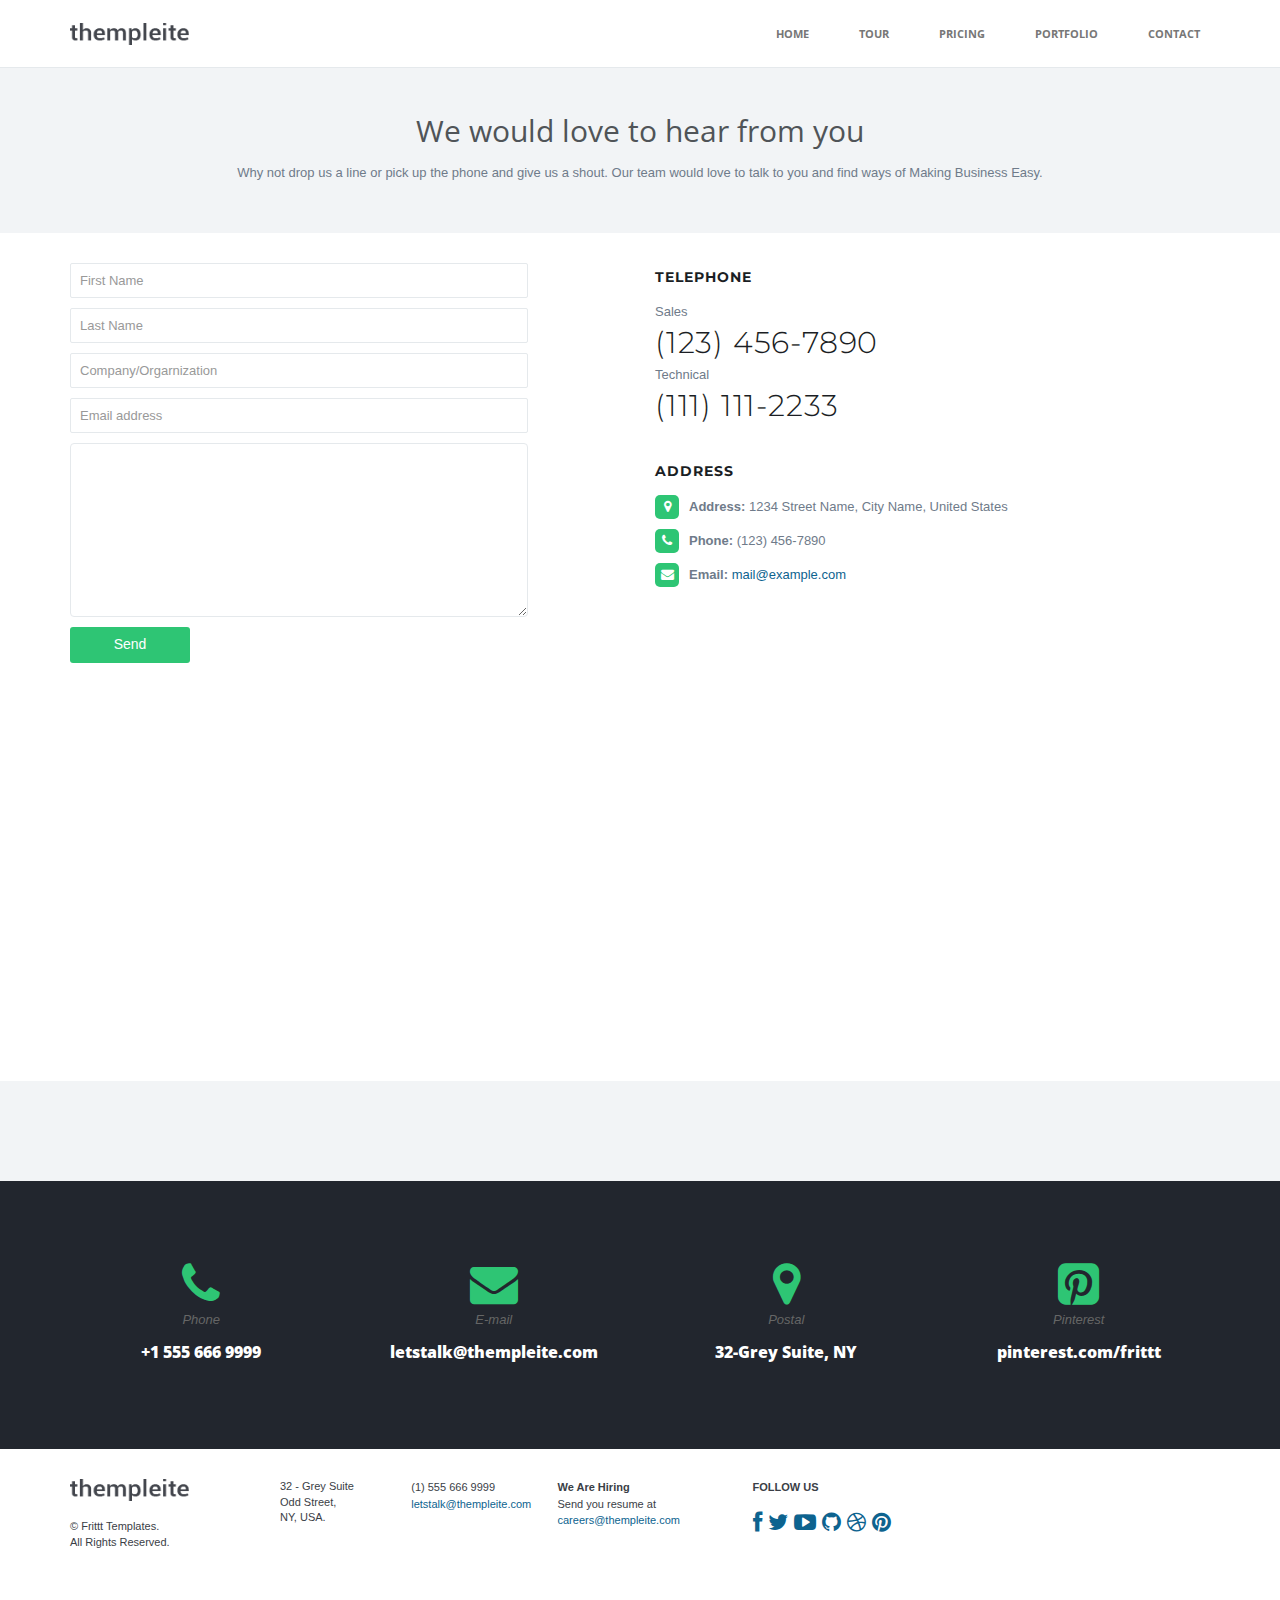
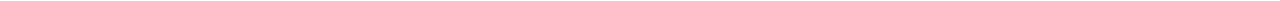
<file: contact.html>
﻿<!DOCTYPE html>
<html>
<head>
    <meta http-equiv="content-type" content="text/html;charset=UTF-8" />
    <meta charset="utf-8" />
    <title>thempleite - Responsive Website Template</title>
    <meta name="viewport" content="width=device-width, initial-scale=1.0, maximum-scale=1.0, user-scalable=no" />
    <meta content="" name="description" />
    <meta content="" name="author" />
    <!-- BEGIN CORE CSS FRAMEWORK -->
    <link rel="stylesheet" type="text/css" href="assets/plugins/owl-carousel/owl.carousel.css" />
    <link rel="stylesheet" type="text/css" href="assets/plugins/owl-carousel/owl.theme.css" />
    <link href="assets/plugins/pace/pace-theme-flash.css" rel="stylesheet" type="text/css"
        media="screen" />
    <link href="assets/plugins/boostrapv3/css/bootstrap.min.css" rel="stylesheet" type="text/css" />
    <link href="assets/plugins/boostrapv3/css/bootstrap-theme.min.css" rel="stylesheet"
        type="text/css" />
    <link href="assets/plugins/font-awesome/css/font-awesome.min.css" rel="stylesheet"
        type="text/css" />
    <!-- END CORE CSS FRAMEWORK -->
    <!-- BEGIN CSS TEMPLATE -->
    <link href="assets/css/style.css" rel="stylesheet" type="text/css" />
    <link href="assets/css/responsive.css" rel="stylesheet" type="text/css" />
    <link href="assets/css/animate.min.css" rel="stylesheet" type="text/css" />
    <!-- END CSS TEMPLATE -->
    <script type="text/javascript" src="assets/plugins/jquery-1.8.3.min.js"></script>
</head>
<!-- END HEAD -->
<body >
    <div class="main-wrapper">
        <div role="navigation" class="navbar navbar-default navbar-static-top">
            <div class="container">
                <div class="compressed">
                    <div class="navbar-header">
                        <button data-target=".navbar-collapse" data-toggle="collapse" class="navbar-toggle"
                            type="button">
                            <span class="sr-only">Toggle navigation</span> <span class="icon-bar"></span><span
                                class="icon-bar"></span><span class="icon-bar"></span>
                        </button>
                        <a href="#" class="navbar-brand compressed">
                            <img src="assets/img/logo_condensed.png" alt="" data-src="assets/img/logo_condensed.png"
                                data-src-retina="assets/img/logo2x.png" width="119" height="22" /></a>
                    </div>
                    <div class="navbar-collapse collapse">
                        <ul class="nav navbar-nav navbar-right">
                            <li><a href="index.html">Home</a></li>
                            <li><a href="tour.html">Tour</a></li>
                            <li><a href="pricing.html">Pricing</a></li>
                            <li><a href="portfolio.html">Portfolio</a></li>
                            <li><a href="contact.html">Contact</a></li>
                        </ul>
                    </div>
                    <!--/.nav-collapse -->
                </div>
            </div>
        </div>
        <div class="section grey text-center m-t-60 p-t-40 p-b-40" id="banner-footer">
            <h2 class="normal m-b-10">
                We would love to hear from you</h2>
            <p>
                Why not drop us a line or pick up the phone and give us a shout. Our team would
                love to talk to you and find ways of Making Business Easy.</p>
        </div>
        <div class="section white">
            <div class="container">
                <div class=" p-b-60">
                    <div class="row p-t-30">
                        <div class="col-md-6 col-sm-6">
						<form id="contact_form" method="post" action="#">
                            <div class="row form-row">
                                <div class="col-md-10">
                                    <input name="txtFirstName" id="textFirstName" type="text" class="form-control "
                                        placeholder="First Name">
                                </div>
                            </div>
                            <div class="row form-row">
                                <div class="col-md-10">
                                    <input name="txtLastName" id="txtLastName" type="text" class="form-control" placeholder="Last Name">
                                </div>
                            </div>
                            <div class="row form-row">
                                <div class="col-md-10">
                                    <input name="txtCompany" id="txtCompany" type="text" class="form-control" placeholder="Company/Orgarnization">
                                </div>
                            </div>
                            <div class="row form-row">
                                <div class="col-md-10">
                                    <input name="txtEmailAddress" id="txtEmailAddress" type="text" class="form-control"
                                        placeholder="Email address">
                                </div>
                            </div>
                            <div class="row form-row">
                                <div class="col-md-10">
                                    <textarea id="txtDesc" name="txtMessage" type="text" class="form-control" placeholder="Message" rows="8">
						
						</textarea>
                                </div>
                            </div>
                            <div class="row form-row">
                                <div class="col-md-10">
                                    <button type="button" id="button-send" class="btn btn-primary btn-cons">
                                        Send</button>
                                </div>
								<div id="success">Your message has been successfully!</div>
								<div id="error">Unable to send your message, please try later.</div>
                            </div>
						</form>
                        </div>
                        <div class="col-md-6 feature-list">
                            <h4 class="title custom-font text-black no-margin p-b-10">
                                TELEPHONE</h4>
                            <p class="no-margin">
                                Sales</p>
                            <h2 class="custom-font text-black no-margin">
                                (123) 456-7890</h2>
                            <p class="no-margin">
                                Technical</p>
                            <h2 class="custom-font text-black no-margin">
                                (111) 111-2233</h2>
                            <section class="p-t-20 p-b-20">
                                <h4 class="title custom-font text-black">
                                    ADDRESS</h4>
                                <ul class="address-list">
                                    <li><i class="fa fa-map-marker"></i><strong>Address:</strong> 1234 Street Name, City
                                        Name, United States</li>
                                    <li><i class="fa fa-phone"></i><strong>Phone:</strong> (123) 456-7890</li>
                                    <li><i class="fa fa-envelope"></i><strong>Email:</strong> <a href="mailto:mail@example.com">
                                        mail@example.com</a></li>
                                </ul>
                            </section>
                        </div>
                    </div>
                </div>
            </div>
        </div>
        <div class="section white" style="height: 350px" id="map">
        </div>
        <div class="section grey">
            <div class="container">
                <div class="p-t-60 p-b-50">
                    <div id="testomonials" class="owl-carousel row">
                        <div class="item">
                            <div class="col-md-6  col-md-offset-3 text-center">
                                <div class="testimonial-thumb">
                                    <img src="assets/img/testimonial_img1.png" alt="testimonal">
                                </div>
                                <div class="testimonial-user">
                                    <span>John Donga</span> Greepit.com
                                </div>
                                <h3 class="normal text-center">
                                    I have always received good service from the Frittt Templates. Timing and quality
                                    have always met my expectations and everything is communicated in a professional
                                    and timely manner.
                                </h3>
                            </div>
                        </div>
                        <div class="item">
                            <div class="col-md-6   col-md-offset-3 text-center">
                                <div class="testimonial-thumb">
                                    <img src="assets/img/testimonial_img2.png" alt="testimonal">
                                </div>
                                <div class="testimonial-user">
                                    <span>John Donga</span> #
                                </div>
                                <h3 class="normal text-center">
                                    We consider the Frittt Templates team a development partner who has proven to be
                                    creative in problem resolution, reliable in time commitments, and overall consistent
                                    in meeting our expectations.
                                </h3>
                            </div>
                        </div>
                        <div class="item">
                            <div class="col-md-6   col-md-offset-3 text-center">
                                <div class="testimonial-thumb">
                                    <img src="assets/img/testimonial_img3.png" alt="testimonal">
                                </div>
                                <div class="testimonial-user">
                                    <span>John Donga</span> www.#
                                </div>
                                <h3 class="semi-bold text-center">
                                    The work was above and beyond what I could have expected. Excellent service all
                                    the way around from start to finish. Keep up the GREAT work! Great job!
                                </h3>
                            </div>
                        </div>
                    </div>
                </div>
            </div>
        </div>
        <div class="section black contact-details green-icons">
            <div class="container">
                <div class="row">
                    <div class="col-md-3 text-center">
                        <div class="services-box-3">
                            <i class="fa fa-phone"></i>
                            <div class="content">
                                <p>
                                    Phone</p>
                                <h3>
                                    +1 555 666 9999</h3>
                            </div>
                        </div>
                    </div>
                    <div class="col-md-3 text-center">
                        <div class="services-box-3">
                            <i class="fa fa-envelope"></i>
                            <div class="content">
                                <p>
                                    E-mail</p>
                                <h3>
                                    letstalk@thempleite.com</h3>
                            </div>
                        </div>
                    </div>
                    <div class="col-md-3 text-center">
                        <div class="services-box-3">
                            <i class="fa fa-map-marker "></i>
                            <div class="content">
                                <p>
                                    Postal</p>
                                <h3>
                                    32-Grey Suite, NY</h3>
                            </div>
                        </div>
                    </div>
                    <div class="col-md-3 text-center">
                        <div class="services-box-3">
                            <i class="fa fa-pinterest-square"></i>
                            <div class="content">
                                <p>
                                    Pinterest</p>
                                <h3>
                                    pinterest.com/frittt</h3>
                            </div>
                        </div>
                    </div>
                </div>
            </div>
        </div>
        <div class="section white footer">
            <div class="container">
                <div class="p-t-30 p-b-50">
                    <div class="row">
                        <div class="col-md-2 col-lg-2 col-sm-2 col-xs-12 xs-m-b-20">
                            <img src="assets/img/logo_condensed.png" alt="" data-src="assets/img/logo_condensed.png"
                                data-src-retina="assets/img/logo2x.png" width="119" height="22" />
                            <br />
                            <br />
                            © Frittt Templates.
                            <br />
                            All Rights Reserved.
                        </div>
                        <div class="col-md-4 col-lg-3 col-sm-4  col-xs-12 xs-m-b-20">
                            <address class="xs-no-padding  col-md-6 col-lg-6 col-sm-6  col-xs-12">
                                32 - Grey Suite<br>
                                Odd Street,<br>
                                NY, USA.
                            </address>
                            <div class="xs-no-padding col-md-6 col-lg-6 col-sm-6">
                                <div>
                                    (1) 555 666 9999</div>
                                <a href="javascript:">letstalk@thempleite.com</a>
                            </div>
                            <div class="clearfix">
                            </div>
                        </div>
                        <div class="col-md-2 col-lg-2 col-sm-2  col-xs-12 xs-m-b-20">
                            <div class="bold">
                                We Are Hiring</div>
                            Send you resume at <a href="javascript:">careers@thempleite.com</a>
                        </div>
                        <div class="col-md-2 col-lg-2 col-sm-2  col-xs-12 ">
                            <div class="bold">
                                FOLLOW US</div>
                            <br />
                            <a href="javascript:"><i class="fa fa-facebook fa-2x"></i></a>&nbsp; <a href="javascript:">
                                <i class="fa fa-twitter fa-2x"></i></a>&nbsp; <a href="javascript:"><i class="fa fa-youtube-play  fa-2x">
                                </i></a>&nbsp; <a href="javascript:"><i class="fa fa-github fa-2x"></i></a>&nbsp;
                            <a href="javascript:"><i class="fa fa-dribbble fa-2x"></i></a>&nbsp; <a href="javascript:">
                                <i class="fa fa-pinterest fa-2x"></i></a>
                        </div>
                    </div>
                </div>
            </div>
        </div>
    </div>
    <!-- BEGIN CORE JS FRAMEWORK -->
    <script type="text/javascript" src="assets/plugins/jquery-1.8.3.min.js"></script>
    <script src="assets/plugins/boostrapv3/js/bootstrap.min.js" type="text/javascript"></script>
    <!-- END CORE JS FRAMEWORK -->
    <!-- BEGIN JS PLUGIN -->
    <script src="assets/plugins/pace/pace.min.js" type="text/javascript"></script>
    <script src="assets/plugins/jquery-unveil/jquery.unveil.min.js" type="text/javascript"></script>
    <script type="text/javascript" src="assets/plugins/jquery-nicescroll/jquery.nicescroll.min.js"></script>
    <script type="text/javascript" src="http://maps.google.com/maps/api/js?sensor=true"></script>
    <script src="assets/plugins/jquery-gmap/gmaps.js" type="text/javascript"></script>
    <!-- END JS PLUGIN -->
    <script src="assets/js/google_maps.js" type="text/javascript"></script>
    <script type="text/javascript" src="assets/js/core.js"></script>
  
</body>
</html>
</file>
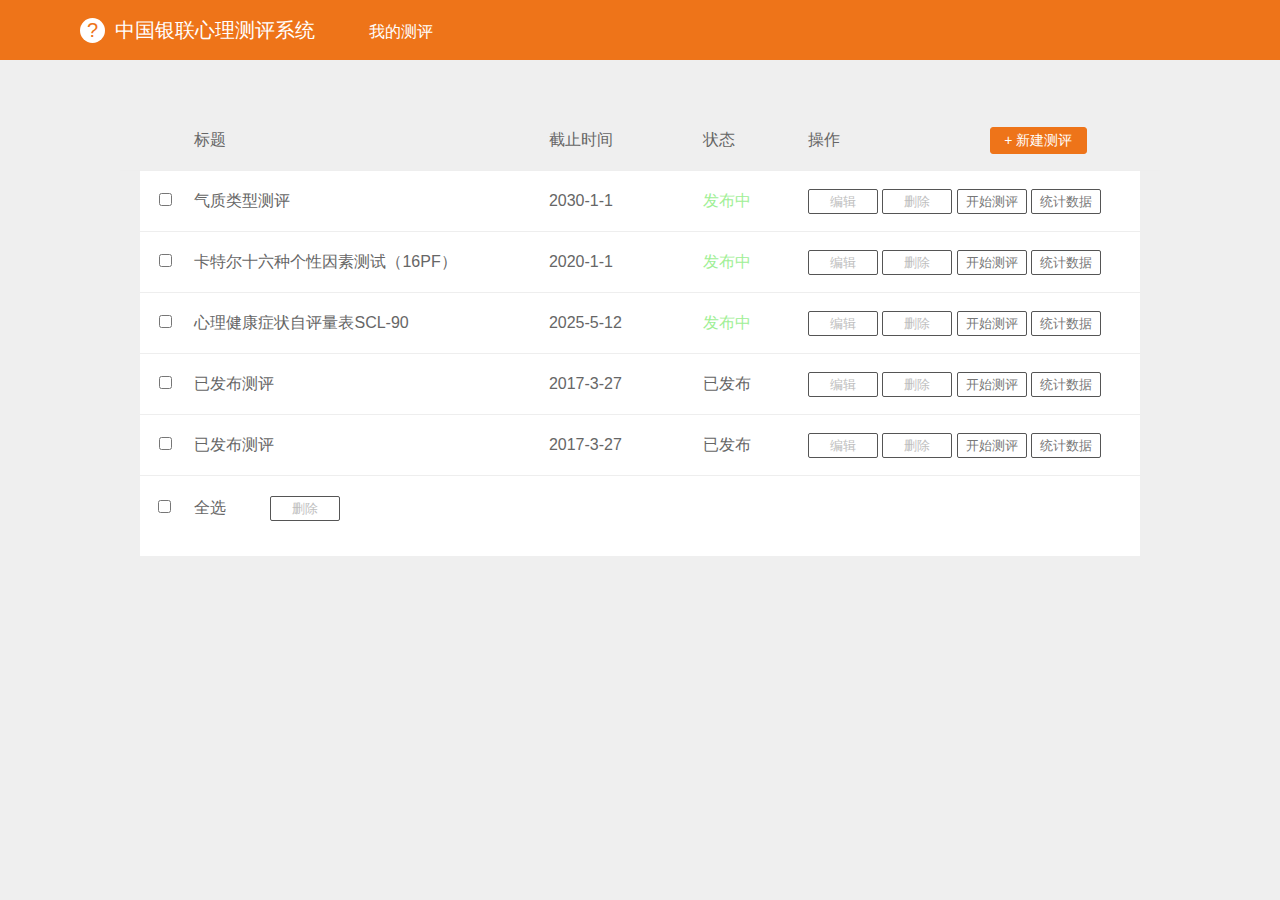
<file: index2.html>
<!DOCTYPE html><html><head><meta charset=utf-8><meta name=viewport content="width=device-width,initial-scale=1,maximum-scale=1,minimum-scale=1,user-scalable=no"><title>问卷平台</title><link href=./static/css/app.de9194da40269f58c07ab7e874542d4d.css rel=stylesheet></head><body><div id=app></div><script type=text/javascript src=./static/js/manifest.6cb18ba8a5709bbd7227.js></script><script type=text/javascript src=./static/js/vendor.07904db9825067959b0f.js></script><script type=text/javascript src=./static/js/app.93282223e44634be2792.js></script></body></html>
</file>
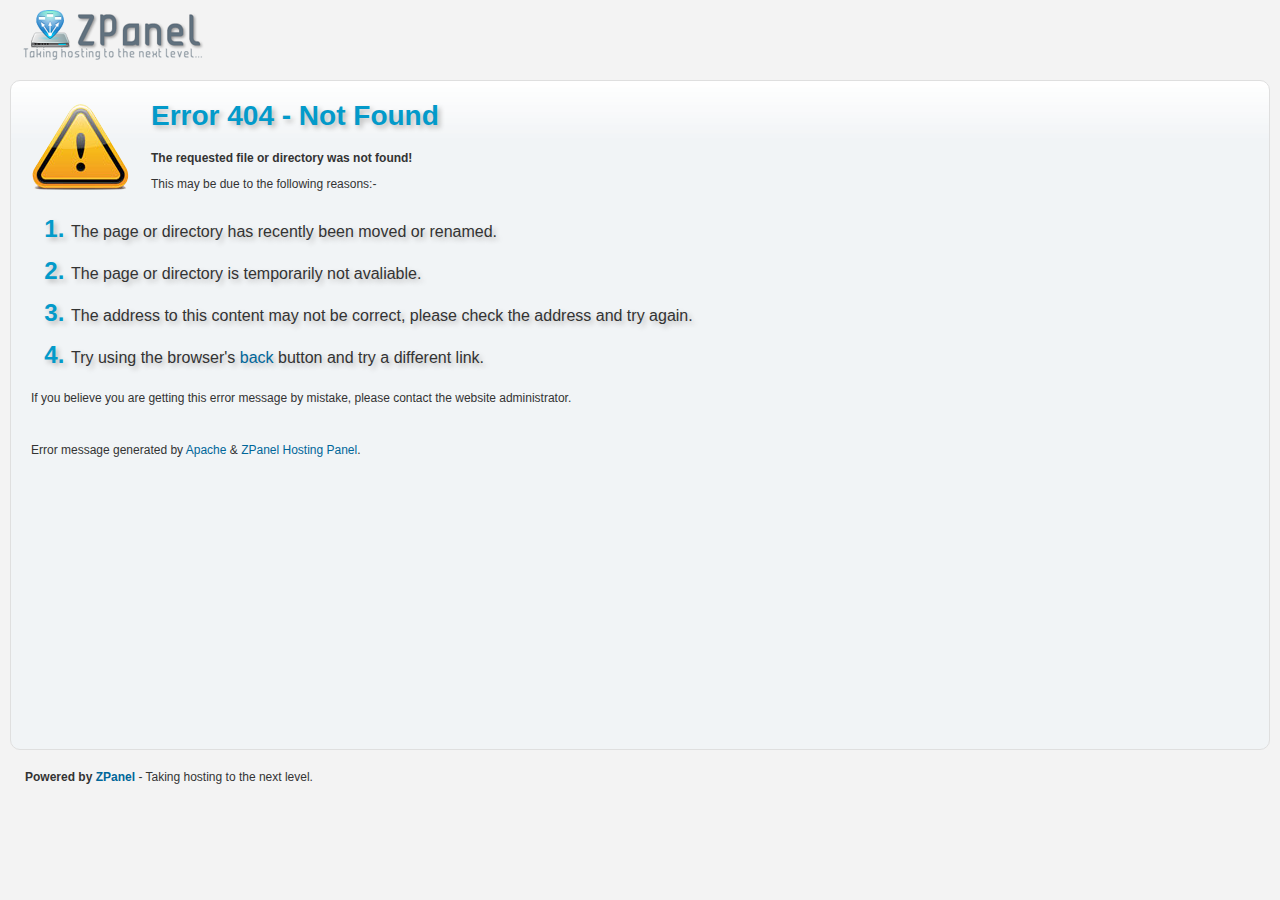
<file: assets/img/sidebar-menu-arrow.html>
<!DOCTYPE html PUBLIC "-//W3C//DTD XHTML 1.0 Transitional//EN" "http://www.w3.org/TR/xhtml1/DTD/xhtml1-transitional.dtd">
<html xmlns="http://www.w3.org/1999/xhtml">
    <head>
        <meta http-equiv="Content-Type" content="text/html; charset=utf-8" />
        <title>Error 404 - Page not found!</title>
        <link rel="shortcut icon" type="image/x-icon" href="[data-uri]">
            <style type="text/css">
                <!--
                html {
                    height: 80%;
                }
                body {
                    text-align:left;
                    height:100%;
                    background: #F3F3F3;
                    font-size: 62.5%;
                    font-family: 'Lucida Grande', Verdana, Arial, Sans-Serif;
                    margin-top:10px;
                    margin-bottom:10px;
                    margin-right:10px;
                    margin-left:10px;
                    padding:0px;
                }
                body,td,th {
                    font-family: Verdana, Arial, Helvetica, sans-serif;
                    font-size: 9pt;
                    color: #333333;
                }
                h1,h2,h3,h4,h5,h6 {
                    font-family: Geneva, Arial, Helvetica, sans-serif;
                }
                h1 {
                    font-size: 28px;
                    font-weight:bold;
                    color: #039ACA;
                    text-shadow:3px 3px 5px #BBBBBB;
                }
                a:link,a:visited,a:hover,a:active {
                    color: #006699;
                    text-decoration:none;
                }
                ol{
                    color:#039ACA;
                    font-size: 24px;
                    font-weight:bold;
                    text-shadow:3px 3px 5px #BBBBBB;
                }
                ol p{
                    color:#CCCCCC;
                    font: normal 12pt Verdana, Arial, Helvetica, sans-serif;
                    color: #333333;
                }
                .content{
                    background:#F1F4F6;
                    background: #F1F4F6 url('[data-uri]') repeat-x top;
                    border:solid 1px #DFDFDF;
                    margin-bottom:20px;
                    margin-top:20px;
                    padding-top:0px;
                    padding-bottom:20px;
                    padding-right:0px;
                    padding-left:20px;
                    -moz-border-radius: 10px;
                    border-radius: 10px;
                    height:90%;
                }
                .poweredbox {
                    font-family: Geneva, Arial, Helvetica, sans-serif;
                    color:#333333;
                    padding-left: 15px;
                }
                -->
            </style>
    </head>
    <body>
        <a class="header_logo" href="http://www.zpanelcp.com/" target="_blank">
            <img src="data:image/png;base64,
                 iVBORw0KGgoAAAANSUhEUgAAAMYAAAAyCAYAAAAHmKRSAAAACXBIWXMAAAsSAAALEgHS3X78AAAABGdBTUEAALGOfPtRkwAAACBj
                 SFJNAAB6JQAAgIMAAPn/AACA6QAAdTAAAOpgAAA6mAAAF2+SX8VGAAAxzklEQVR42mL8//8/A6ng9tvfDOQCJkYGhvp97xl81bkZ
                 nn3+x6AiyOY9+cxnBj0ZxlgJXha/h19/Mbz++Zvh2y+guxghekBO5GRhZBDjZGEQYWdhEGRlfrXx6q9sK2mOL5fffD1YaiHIsOXm
                 F4ZnH38zGEmyMvzD4iVGJiaGL+9fM9T5qjOMglGADtDzAUAAsQyEI0DpnZmBMebpl79xT3+/d1VX+c7wm+s3w2uufwxi0n8ZZDn+
                 MTAy/0coBjL//WNg+PWDieHbNyaG25+Z5LU0WLe8/foT6CHWJf//M74FZriC0egdBdQCAAFEVsZgZmIkO0NwsjKqsTIxOW17+H46
                 r/BXBi6evwzCPEAzgTUCsFAHYhYGVkZmBmZGBniNAaoB/gPZzIx/GTg4/jMIsP1n+PfnF8PX7z+B+pljFlz/ycD9j4ufkZExcTRK
                 RwE1AEAAkZUxnn38RVYTCtQ8uvD8V+Vf1s8JwkI/GHg5mRhYgRmBEdgyYwI5ho2R4e/PvwzXr78A1gR/gc0fRnDe+AusLf78+ceg
                 ribOwMLKAmQDMwZQDxuwKmFi/8/AIvyF4cnLXwmsDDx/mRgZU/4Bq0VGLJmSzLxMdG3MAPEGOC8j6jrkeg/F3P947ILJMUHNGgXk
                 AWZo+JHcXwAIILIyxqsvf0jPgcBo//jjf+j+B+9ClGV+MbADawWGv8CED6wamIHVAQvQ6cxAviArK0OogT4DKwMjAyM0rfyHdjT2
                 /HzH8O7XL6BaRnC/4+9fIAHMJIxAfaK8vxle/vqS/PmHwDV2VoY+jFQH1PCPUH+KCZgTpVQtGP6zKoDrqf9EZgxGRmAb7+Nthg9P
                 rwEd9gsaGX9RErqEuhUw5ysw/Pz6nOH90wsMzKzcDIJSKkBaAqiHEZE5/n9h+PzmIcOPT08Yfv/8CI3cv9Bg+D+a1vEAUUU9Bg5e
                 HYY/v94xvL53FkjDwu8PqeEHEEBkZQwZPtK1MQPbSUcfvV/Az/mTi/EvM8Pf38DEDY5yJkQGASYndkYWBlkBXqwpkvPlJ6Cavwz/
                 QckElCmAVQmI/e8PCANrH+afDDdef41QE+Vc+vPPv5fone9v3/8SciYbAyuHH5CSYoDYQnzNws7jwsDCsoPh9cM9QL0/gGI/oREC
                 AazsNgws7LpA8/8ycPFZAz0sCMxQImgZCGYWMFP+fcTw/tlOho8vLkPV/MKidhSgJDJ2E2D4OgHD+T+DlKYxw7Pri4CZ4wNU9g8p
                 GQMggMjKGLzszOQ0pRpvvvrMLsL5j+Hjg3cMzEAjWFgZGViBVQkzC6jQZWBQ0ZEEJiBGcK3ABupwMCIaFuDsDsxAoOT27NYrhu/A
                 RP4PWKj//f2f4Tew1vj18x8Du4ggw9Nv30yd+HhtFIRY1/7++x+pMmBi+MDHSagxBITMXyBdfQbSht7+/2Fk4BFxZHj7+BrDv78v
                 obXGP3iz6v//f5Da5P8fBkYWJSAN4v/A2SpjZFJgEJKNB3LWAjPHWWiz6ge5TYORAf5Bwvg/sKHNwq7OwC1kDAy7E0jNW6KbpQAB
                 RFbGWHXxLTmNdSlgCmYWFuZk6AzTwapm+b3nDN9+/GXY8vwVuIPPxMwI9S4wAwAT/x9gecnPws7Q7GXKwM7MhKG/cfd9hvuvvzB8
                 /fl79sdvTGv//v+HUmN8/kmowP3/G9iM2c/AL6EADGA2SK3BiLtL8f8/ciIFZipGViAtAMTAzMXwHZq5/mH2Vf7/RmqGMUISPSOs
                 BPgHbjf+//8TKMTKICDly/D980eGX1/vQc0arTnwlL+IIAYWQMysokAWP7S2+EmKQQABRFbG2H/zA8l6QL0BfjZQAseT33+DMgGo
                 v8EEbu4zQpMlaIwZxP73G1ggAMVxjYr9BRbawNTMcP7Jl583X35H7e2CmlIfPhFwJNDit48uMfz4PBtY2hgBdXEDSx8WrJ1wUAeI
                 g0+CgYmFC1z6g0T+/QFmhv8cQDY7WtgyYna4QRkCyP31/RPD7x8fgUb8AZYEzAxsXCLA0o4HyP8LiVwWPgYBCUuGV/feQJt3f0dr
                 DSKT3P9/oIKKC1pQMeMY9MAKAAKIrIzx+cdPcjIGAy8LC8MnYBNoz433DBxsTAwswBoBhJmZGcEZ4TuwofAPmF5Ao1AgbzDBh2sZ
                 wR3tf8Cm1A9gJjn3/DOwxcUErEH+g8X//IXUJm8//wEXGS8+/oB33JHaUgw/P34jxpl/GL6+vw3Er4FsPiDmgIYTsoF/GTj5pBi4
                 hOTgAQ1K1F/ePAPm7D84RrcYUfnAav/t4xsMn18/hNYukD4JCxsHg4iiFdB8WUjmABYXnHxKwHanFLC9/BNaY/wZzRhEjSKCMgMr
                 UqYgGgAEEFkZg/E/eXECKurefvvNMOPIMwZONmYGXk5WBg5gn4KTnYmBHZhR+DiBBSZo+ArojX/MkJriL7AZxcrCBE74f4H4F7BP
                 sePte4YfP/8zfP/1j+EHkP/1OzAt//wDnuwAlcOP3n5n+AnMXYxoYcbEwssgaBHO8P7ESvwZA5JIP0JpNmgVzYgcAgyC0jZAy9jB
                 CRdk67+/vxm+vHuOlHD/4ky8oHHoL29fADPFfWhpBrLrG7jp9QfoqQ/P/jBwcAcDFbKDm2vMLDzgzjoDw3NoRP8cHcYltjjGmmEI
                 AoAA7JixCsIwEIavqTS1VYuDdHF28xFcHX1gX8LJh1DQiGlJY6j49wxahKJ0NpDxwkHuu//u7wVGZV2vFB0Kv4Y6JIAiwo6glKZ5
                 nlGI8UlADW7m+e11s5jjlkXFTTOdjBiKRhkcSi5wAjF3HrmuF40mOwBQggx2CAtQZmnIDupnAqGUlK02tNtvyWrVlWbdcpSqFhTB
                 y93I8iXF4wXD8LZrjxjBDj7WfO3qtjh5GM7+lj5G4J2CnF1TNIzZl25sY5lMyRnpwRD/ov9ZQYLucbb7PAQQWRlDVZSdnIzB8eHH
                 P2DChfQRQE0nKxkOhqP3XjEIiQgxCPGyAxP/PyCGNK1AQImPlUGUh4fh0MNvwKYXC8Pvf5BmE2i06f2XXwxvX79nMJbjZbj9lZnh
                 E7AZ9QuYWT7/+M1gKc/DKczDCq5t0F3BpevL8GbfTIY7Zw/hy8OwdvwftBLnP7D9D6zaxCyhfY9fcPGvbx9DM8Q3aIb6jadUB9Uw
                 sAwEqjE+QzPGX6hdrGgR+B9Y3XFAay9mpMz6n3C6ICodMCO5FXVSEtwV+k9KQvxPeVr+TwNzSQMAAURWxggzEiNnuPZM/74nUcxM
                 TGzMv/+BawA3UyUGJ+3vDNN332F4+IWdQVKUj+E3sKnOCswYoOUeoXoSDDzA2uXgvc8Mn38ygken/gDx4xcfGQSYfjFUeCsxcAEz
                 TsO2Bww/gW0tUGvq07dfDK6aQod1pHgZfv39h6UVw8Rgt3Ahg4WOIjGVHGZkcAtqMLByaAET9h94bfHr2wdgn+Q5NKF/JWrkiJER
                 NiQMm/P4hWQfts41I1qmwBGjwLzDyikJLHmkGARlpIAZmBGRsP8zYgzi/P31ieHl7VPQQuAPkt3/gZ1+DQZ+SXWGrx9eM3x8fg3Y
                 pOMENunEgTWmMHiCEjJgwQiUewEMj3fAcHjM8PfPX5LnDdi5eYAZX5qBT1QCGLZ8YDNBTchPL98x/P39iuH3j2fAJuYvcoZdyQUA
                 AURWxnj87hsZGYNxqgw/S+OjT3+EmZhYgQn8L8P5h58ZIkzEGLpjjRjWnHrKcOr5b4bfLP/BoSnLzcggJ8QJrD2YGaR5GBmuvIOk
                 wx/ATOWsxs8QZCLJIMDDzrD96jtgZ/snuKP+8ccfBg1xdmAzjaHswduv2FfZAtPx528UjHYKSDoBEwErNCEzgodbP758CIzIL9BM
                 8R0tkRNTM/3D1Tgm0IlHBRy8Qgyiip7AxGUA5IkDM8V/AuYyMfxjB2ZMxtvgGXfEEPN/cEAJSocCWZoMvCI/GTh5bwIzBhcDE6ss
                 w/+/LChuFlcFafnA8PPbTYbX93cCM8gzaCb+jXcEjQmoRFDGiIFH2BOY0eSB7uWEjvBBgJgyEzBc3wCbkPcZ3j7axfD900Okmpym
                 I3MAAURWxvjwjZy1UowM8gKsiQ/efdn07RcTuDl17QUkg7GzMjG8+Paf4SOwj8AJaioBm0RScgIM778D+xHM/xnkgf2QE8/egJtf
                 P/78Y3j0GdhhZ4VMMl5/+Y3hG7C/Cpow/PXrN4OJrOACYE1x++P33zgKakZwc05CVoHhxeMHpHlCSNoQmDgMgFXXL4RhwNri24en
                 SM2i7wzIM95E9g4pGHmBAEEZBWBJng6sEqWhfZ/vxJn1H+RWEai5f5Dczgz0J7CzxvQN3NFjYVMHT4D++/MbqQkJ9QW4oOFmYOMy
                 Z5BUVwFmjmXAMLkNlcWeOUCrRsXV/Rg4efyBzQcmqLnfsJjLC6wBjRkkVFUZ3jxaxfD59SWo/b9omTkAAoisjMHNSk7f7z+DIBf7
                 KXn+b6duvv9lxsPBynDv7XeGNedfM4jxsgF9/4vh3acfDILAvgYoE2289A6YCUB6WBjmHX/JIMTNAp7k+wDskBsJcjBceP4NmCm+
                 M9wEZgzQGijQcg9ZXoavBnL8s7//+vOHEVfBCiyQRMQlGGJzqxm6y1JJCCl2NgZuIUdgCcaCaCYB7QANt/778xmaKb4RLCWp15FE
                 booIAJshCcCMKgH033f4PAlk8hBdPWh8H7k/wQgdlv4G7eswItpZKHM8vxAzOExMKOaCJzr//wVnICZmAQZhuSBg82cpED+H1qK/
                 UcIDNDAiqmjBwMEdCIzU3wywVQbgERNGhH/BmySg5jIycgFrMB+GH5/fQ81lgDZDaQIAAoisjGGoKEz6iBm4hvz3Ul2Me1XHzvtm
                 X36zMNx//Z2ha88jBkVhToaJQYoMFx5fZ3jy7Q8DBzDjgTrO/6Gt/N/AvsIXYG3yHdiMEmL8zRBopsJQs/0xw/UXX4HNJkaGX6Al
                 IT++MWR6qZxTEuE6BuqHMDGzQOPsP3qVwcDBzs7w5cVd0jzNJaAJLBG1gRH5C27Qn5+gBX9PkGqLH3SfYwA1R0QULIAlsDKwhP8G
                 T2CgCcOfwED5+/sr2rovJgZOfgn0RhiW8X5GrNUtKBP8/PoF2Df5Ch62ZmblAjbdeMH7BSDLXn4D+VLA5pcpw7sn+5Caiog+Gzu3
                 IAOnYACwZkMsmWEEmvX751dgXwJYQ/39Be7DsHJwAv3HAV5qDZrsZGETZ+AVtQSauwvqpz8MpC7dIRIABBBZGYPl8zPiizlgWDKD
                 Ju3YgWHHzsPAyv6/V1mIWeHQg885DLw84I72LWCpP+v4K4ZMJzmGvFW3Gf6Ah2eBiR3Yj/sFrGW//vgLDtHPHz4zVAcoMWy68ZHh
                 ytMv4NGrLz//MXz++p3BVo79rJIojy8rCwtojTrDp1ePITU2MzPGFMKr9+8Zpvd1kOZpQSk38NQ6fEIPmCI/vnkGTICfoSXtNwbq
                 Ldf4j2NV+n+MJhgjE7BTxaEPzBSIUvc3MNG+e3yD4Rt4QOAHkrtAA78cDPLGIVhGpdA79aj9GUbwSNofYKIETUo+QulLcfKLMAjJ
                 mAELDiFw6Q6a5OQSVGP48PwytFn3E2VeR0BSBciUgjedgNmN4QOwpPr4/C5Q/Td4M4mDB1j7yFswsHEKgzMHyFweIXVg5F4FFkq/
                 kPxF9c44QADWrZ6lYSAMP82niZFLOuhQ0MGigghuzha6uvkLRPD3uLn4B9z8DbrqXAQFTUgV05JL2l5LLL4J1xh10dI1HOHueJ+v
                 e+/mAkbW8/9BaArlNQPjKARb34GuWzg93Dq3bx7PrjtDzXPsIkdc3b3hYGMTx3suLu5jLDtLEPmrPdpKTgrAE4GT/TplRQuXtw/4
                 ICWYTPLj2QwNczxoeCutrKbxNHzGe+hDIwKakmMwTeMXUMVoBMYY4jj+Kyh2iZG3v4pPyU+iOHjRoBtKuyAWxl6255KvNkq5K7JM
                 ksrC+lkEFn1drQCSNqv7RKCYddSTSu6Z0tydOaWphkH0KpuS+Xq5/C9JeRwgtRTU7XZpD1Sd0byZ7NHo33KJqjfL+2LFXZ1+gL7f
                 kao7s6QZRBogekmw1jyicVahEqrhUlHlmahbIaOFA+NTAJE3UQSsNUnFoJr9/f1LDJ+f3WFg+/3pdrCZXICm0D+GTz9+gZtIP4CJ
                 uO3AEwZfC3kGHXEWhlfANPEDGBc/gfg5MGNI8fxj8DCWZmje/4Thw6+/4P7Hp5//GURYvjO0herNDzYU/fT64U2GF4/uMvz5/Qvc
                 lMKGGYEFvbiEJEN2bi5xfmVmZQf2LTyAyY0ZpTT99OYBsJnyARo53zBKReIbmv8xhoY5+ZSBNRIvXAxUWv79+wvrEDIjIwfQU0Lw
                 JgmoVP/59R00o4ImEV8B8Uso/RqaUMmpxIAR8uklNDO8g5oFM/stw+/v14GR/BM+58DEBCyRGEHLmdkZ0JdkMDJKocyXgAYwIGH4
                 AWrmCyh+C7QTWDv8+ASfsQXRID9jX6pDNQAQQPSbQWVkBCfMH5/eMbx6cJPh94tbWy2lWDz4mb59+M7MxvCHnZXh+qdfDN2nXzMU
                 OMozfPn+jeHN77/ATABsFgGbypXOCgzzr39iOP/+B8N/bnaGHxzsDBz/v/0ONxBq//32Ye6re9cZvr5+Cm7hIPqcuMG3r1+Jc7ew
                 rDa4b/EfWlvA+hZfXj+BJj7kEvk/SQHCyMQKdDA7uB0NxiwcwNpJg4FHJARYO0Em+UA5+ff3D8AO/jdoxkNfRIht8us3Umf6E5SG
                 lcZfyUpM4Lrq7w+kWugTitk/vjwDZt4/WFokLEhNNeyjcX9//wT6E9hxZwKVaD+B+DcQ/4Hin9BVzOhNP5jZNEnDAAFEl8MQ/v79
                 G/379x92JuiqwP/AZuef3+8ZrISYfvAq/j096TaD6395eQZ2xn8MS+5/ZXBUE2Josgb2D5l+M4izMzNUGgsxfOHiZph79wkDqwCw
                 /8HIwvDr2XOGCNlvH/TZv1/99u5vAiOoJGFiBjefQC0Q6MDLMmwjF79+/WJQV9dgEBISYnj3Dk8BygZsHnAJugETBKKkZgLa8/7V
                 Q6DYR6SERtraJZDj+MVVGfhEJRkYmYGJgekPMJ8AExWwmcPEpADd0fcH3owCTbD9+/OFAbEO6x+B4VvYxibkyUMGpAkycku3f1jM
                 /Q+tqb6hzEEg3Iat74JcEf1j4BNXBHaqRYF+/w0OD9DkJyy7g1qToJEuUN8Fc7KTkVZpFiCAaJ0xmIGeK1FWUuwAjQT9Aw1a/INM
                 4IHZQIauDjDbCzxn6Lr+ioFRWQlY7/5haLn+mWG9gzyDAjfEec46EgyOu18y/AH2R5iZWRl+PHzGEC71kyHCUkEU2KJa8g9qJnhQ
                 BFoesYD6c6/fRAF53v9BexuQwPfvPxhsbGwYlJSU8GcMfnE9YGSpwlfMgtrDv39+Bra1n2CZt/hHUvnLyiEEnT+AdIlhLv//H1Hq
                 gkZ6fn3/zPDp5V1oQvxBpF3/GWizPP0fjklJXNtGGQknXmAqYOMALZAUgnbDGeFGMcIrxD9oNSTNWzoAAURWxmAi8pQQYC1hoKSk
                 0CEtJcXw9esXhl+/f4NLdNCaKFCw/gWyvwLZPjqCDJ8/P2KY+vQhA6OmGsNdoOS5T3/hGeMdsAd+7R8LA78oN8PvWw8Y3P89YHCV
                 52O4D6w1QIckAGsksFn/gIXKHyANmgeRlZNl4BEVdf7x7m07OwdHEfqwLUgtSB9OwM7DDJ23YGZAXjMFGp79A+5bwGoL8kaiIM0D
                 3GupQG3C3z8/Mby+fw7Y1HiH1ClFn1VnZKAvICWjMaJh7JkFs6mEyzpGyLzG/98MNF4WAhBAZOU8FhZmghg0TMrJydEgJCjE8PXb
                 V4afP38BE/EfYGb5zfD7Dwj/AWPQbPWPP38Zgk2kGFJ43zEw3bzO8JuHk2ENsOX6EbRrD5igp7/+y8Aswsvw++ZtBudPtxjCDPgY
                 foPmN/6AMsQfcKYA7daDZA5gH/HnT4Z79x8w/AENEzMw+HFysstxgPokKJgDaZ4Ka6dbCdjmV4VGAqRP8Pf3d6ShStjyDzIjCTwB
                 x4SBQbNfoAWGn9/cY3hx8zjDzy9Pkdrz5NROgx8w4ggLTMzA8P7ZNYbfP94woK7tojoACCCyagwBfgFi+hXa375/9+bl4WZ4//Ej
                 pN3/HzJpB1rB848BygelrH+Qsw1CreUYOM88YZh59gzDJhtThuP3/jFwAFU8+s7IwH3hEkPQnycM3qbCDL9A6v/8hdbfwNqX8T90
                 5J8RPOcE6q/+BPYjPn/9Bip4lYEhGiAkJDjpL9KEr5iYOHiiD3enW84FmEC5GGBbIsHzFq8fQkeivkJL8J9kZ4ovb58CO9Wg0RZo
                 04QR0jn6/R3Ykf38CWj3V6Sh4PfQjPGD4oTw/9//wZYrgGHxDNhk/AgNi7/gSMRWc3z/9I7h59dX0LD4ykDcmjSyAEAAkZUxXrx8
                 Sbgx+u9fpbaWJiOo9AZ3iEH7toH0LyD9EzQ/AdqN94+J4Suwn/mNEZiQQTUAUE7ZVJkh6vpzhrUHDzM8szBmYODlYhDaf4LBnfcn
                 g66BPMO9P//BE3hMwDBk+vuHgRmYQVjAA0Z/wWtHwZmNEZKOX795zSAtLs7w6s3bjk+fv0z6D5t4ZWNnOHDwEMPt27exO55XRIGB
                 hdWAAdY3AU+agUai4LPcn0lo72MvIb8DO9Rf3z9C6rz/QRu6hfUpYBkEscCPEsAtxA2dwf4/SPIFE8P3j68Yvrx7xIBYsv8Hz9D2
                 T6SCiVAzlmw/AgQQWRmDk52N4cu3Hwy4RkWBzSiB7z9+8AsKCjL8+PETWkv8Z4AeAwXOAKBaAuJDUOYAhggjZNvqb6A3pTRlGGKE
                 PzAcOX2c4TuwD2GuKcYgJiXO8Po36BC2fwwswAYH6CwqNqB6VqZ/kFYJFEJnxMCZ4/OXrwx/JZkZ3n/6/EtKhE0J2Le5B3IzCwsr
                 w+lTpxhev36NbUYSmDFEHSG782CddqCuT68eAjPHW7SRKPJnuUHDk4ja4AtS6QebxIMt1vvNQM0Fc5x8QgOwvQF/YmUCn8f6HTqP
                 8QlHPwo5XH5CMXpBgbZQkY0dSx+HKAAQQGRljN0nzjMEu9oxfP3xA/PEP2AB8PHjR2MZKWkfUD8D1MH9B23/g/zFzABpHrEAWw5s
                 QDEuYCb5DpT6AVqCA8o0oMwB7GyL8LAyqNvLg5fT/ASq+/PtG7Cx8ReMQbUEE4j99y90FA/Yt2CEYUYwBrnj7/8/DG/evWPg5ufn
                 B7qjSlJSMgXkHjbQoW6hoQw7d+5kePDgAXqnW4SBg1cDaPFfeOkOmrf49PIBUm1B6YwrI7TZAJsH+Qhl/0fLHLiWpZM3cQi2mVmL
                 AXVj0gBkjf/fEQkVtIWNT4ThE3jV7BcG5Bl13CNjf7CGy///n1CGxNm5xZDmOkjKHAABRFbne8v+4+Bl46zATjYTdDceMgampZmC
                 AgLgjvY/8JwCpD8BHlb9Bzof5h94IIIJNGr5/y8DD9CfgsDmkNi/XwwSf34ySAKxxO9vDMLfgfjnNwbxH9+A/O8Mon9+MAj/+cXA
                 C1TLAVpTxvAPOm73H9HfQEoZoNHOt2/fMTACO9rv3r8P4+TkMGJjYwWvl1JRUQHPY2A2o0R1gY6TRFTnoJwOzBT//30FMn8AO+Sg
                 BW7AnM3GDMSsqBi87JiJyDH2/0ilH6yp9B2aQX7gmLMgoTPLxAR0KyvQrSC3sYE3AIkoWDNw8VuhzQnQH/z5/RAaRpARKW4BGQYB
                 KS2gOzmBbgYtTAQ2C9j+omHYpCWu1cvAJseXGygZiI1LkEFIzgBYc/ADzeWEryyFxBHeDV8AAURWjXH12m2G1LpuhmQfB4Yfv1Br
                 M9DIkzQIyEgxADvf4LVS/2Dp4C+iqQM+P+A/5FQQGA0+XBDEB6r6C5ozYgR1yhnhtQAoG4Dk/oAPX4KogzSbmCBzT4zgzgXEDkbo
                 ubfAgv8r+FQTRt69e/dxgtILNxcXw5YtWxjOnTuH3rxhBjY1DMHrV2CBDVpiwcUvwsDJawKZjGP5CZ6IYmLCtg3qL8PrezuAnUTY
                 qAmhBW7oNQSl7Zv/4AwhKA3M3AygUbUfwBLsN+SYR2YJhv9MMqDp6wEf1fr04howTEHNJm7I8CuQJShtwcAnpgjMNM+Abv0LXm2L
                 Grb/gZ30J8B+3klgR/0LA+oqAEhcfXr5hEFA4gkw0UmD54NApTC/uAEDt6Akw78/L4El83eGbx/uM3x+fRrI/4FkBka4AwQQeRN8
                 nBzARHWN4f/vPwwxnrag+Qr4ubCgJtOXz1//HD52HJhJ/jKwsrKAS2Z2dnYGbh4eBn4+fnD7/xdQD6gWYQbKg4ZymUGnH4DWyoFO
                 IQQ2DWHDubAO8z9oMoKcDQCb0ANmEmCt8hvYzPoJ7OSDOvoQ+je4bwNifwc2xR4B5YWA/aJ7N2/+B6UbTk5OhmfPsK4QZgWaKgid
                 4YUmNKCjQMu0GcEVHLQ6/s+INYmDj2rnuAzMGLAa4B+eTiCtGvmg865kECXif0ZoYP2BnNxFs+H8/1jUY5/0+/7pGcO3d8cZuIW9
                 gPn0O7TpAzpDSwyYIKSwhi9In6AUKC6UGF7cXM/w9zd68xNkxheG98/2MojIxwHzG+RAbPAmK1YJBgY2aXAtxcVnw8DBLc7w8s52
                 aK2MPPABBwABRF7GAKVOLk6G89fugle5BtoYMPz8jVjB8ODRI4aLFy+CM8Xtm7cY7ty9wyAjIws+JvMRUA4UXdJS0sBOMAuQ/5BB
                 U1OT4cmTpwy/fv1kUFZWYbh27SqDuLg4g6SkFNZJOMROmv8Mz/nFGN5y84P7HuiqWIG1tMrL+wxs7BwMvHx8DFpaWl/5+HjBbuTm
                 5gbb8+LFC5RKHui3pwxMjPLQdjCsvfoXXIkRar78/QPanwHKDLxIzSRYln4PdBILQXPIzQyoQ7J/8M+fwDYBobQ80RPxX3D/h5FR
                 BryIEVZq462tQH0ERl7oTDUucyHibx/vAzZxxBg4eAyBpeof6OmLf/GeGQxa9s/ObQxsVl0GZozrWPpioLO9LgD7iPIMPEIOkJNW
                 wUss/sDd9PcfaD+KLdCMKwx/fr3AVWsABBBlS0I42BguXb8HTjcOusoMiHkCyD4I0JIfSWlphucvnzMIiwiDM8abt6/BcSIIrEVY
                 gc3yV69fMoiIijF8+vwZWMoD+xFiYgxcD+8x8AsKMogBMweoaYYLsP75zXDbzIXhmpENZDKEgRE6UsYI3iTG9+Ujg92aiQz/QGeh
                 ff7KYGpqMkVFRdkWtFZKRESEYcOG9agZA9Rhe/toH4OoggKwGSIOr+aJS5aMDJ9fXQEfPoDoYyBOF3n3+CCDmIoasJoXhs4sIje1
                 CNvCzIqoMlELgf/gs0z/M7JAEhfeEu0vMDF8B88ZcPCKAktoNqDtf5Ha7f+QCr/f4H3WoopSQPP5oJU0upv/oxQqn19vYeCXjAGq
                 54T6HXnwAPmgh39Ad3xleHF7PYOA5BtgIjYBhjc3OFwYkTqKWOswcLsZVPBwMSDWbSEy87+/vxje3N/J8Pv7V2B/0QboR274ytz/
                 8PEtFmD/Qxx64DNsXwkKAAjAyRWsNAwE0YmtJtZUGkgr5JZiPQvquR8gSG/56Vz0IgpeRIzVIqZr1Rbb+GZmQ1PRIgYCIZlsNpvs
                 7rw3s8/5D53txMerJ96ndNo/pG6nJZjDdT0DcOuH7VAoUQ8jdg1Yowbsswks6DiqR6vZyRuSIqJpJo7EPNhWgHqxWIthFdDPhbmS
                 6LdEwjXVo7ozCZDBdRoMzkwURbvc2Xg9RpIklKbpyu9HLFHjNWP4wCd4AMtv/kHHSZirHD4wQHrBjc0Y47nCrqginud3qdE6EulP
                 M7rBx7uztuO1warOPuHn0Rw97hTZNawnJdXZBHDt42KIuz0YbP1a38+Zobd8hNH2A+8XSOfgKPtLdmHr8URLfSuuswvM1VPchXbI
                 h1fwzcv09ddvda7btuuhbNjjOL+/xAca2rINLderlATFtsyurPreCGK4oXtCk1Px85JcxYELyjEAzWe3to0Nrcoc1UlT3X0Z3HaC
                 A8wObT3P5Uqwa0rjx3O8y4MtY1JUc9SwfQnA2tXrIAgD4UaFEiThFfSB3Nx9U30DFxxh0RgHo4IFRZHgXa+NBW10cGApUC7N/X13
                 X8t/SITcYctky2bTiQTS6SkNomjFkjiGNIbLXwD4gEvQKBBbmLRwdERDzyN6SOfe96S2kUZB/KsaxBiwO8yD+EKOIUUEDQPGxiOI
                 rkHgIu5Ag+JYnXqn6JA3K8UOrrlcXPJMv1SZNPM0N5SrfRwOUrPLPCPQKZXDXvZ1POy+02f98BUl+hwbkIwdCl0cuEE0WjA6TDo0
                 5LVhGko9Lhnk+Zn2+g8lS/2WXl3Pa9lxJiXuGR3nbqTTa7eR+7Jpv4R+vjIUmynqc6O8PaV1xVGod/S5v5/Kq7qSV1mae03LSBBw
                 i71QsrvGvDrNtfaHngKIOhkDmPCfv3jH8PUfM4OjmSHDm3fvl8vJynD8hS4B5+RgZ7h+7/Hfj1++MNqaaTJ9+fYdPvnKzcXBsPfE
                 hT+q8nIs0mLCwM43eZvgeIB9nsPnr/6RExJgVpWTYvz+8xc8k4FIUMdfVFT0Mw83F7iZt/PwKYYPf7AWrH+gJT1s0gn9gOY/OMIN
                 efIJfZYaFqGwiEY+xhMzcsSUQTPUDPDDzpCbTqD+Mz+wlfcRWNj9+fkfKTF/g5rzhQHvEe0oozlMSP2JH2g1wH+0ScefSGLY1ofB
                 /PgFyTyYeogfWYBBKWfAAOw8A137ATlD/oaGMysD4bNm/yHFEWqhws7NAL4b49v739CztGDuQD7BkRGpEPuBq6YGCCBym1Kgkkkf
                 ahkjOND+/D3Lycz0bVZ3DYOemiKwX/EKXDDwcHEx3HvynCGvcQLnx09ffvbU5PyzNtRm+PDpK4MgPw/Dut1HGLr65whLK8u/nVKX
                 z8DFwY64+Qi0IhlYy7CxQtLhN1BNAJcDFgOc7OAaA5Tx9p08z1DdPp1fWFTo48S6PAZxYQFwcwxkHmwkVgbY3zl6/grDgiXrGHbv
                 PwrshAArBGBzG1yKfQe2Zj6/YkApqfjFVIEWghYOvgFHFvisJRkloLr7DL9Bx7sh3+CB0hFEtMMRJ/nBzIVs2hGWUwMmjsdAez+i
                 lOiiikB3iTHgORZeBejeV8BOJmjlLcjtHAwiCjLAWuMxsImEbw4FtY2PaHEzYskwyL0n5LkZBuz9BvhMOiMDj7AssLb7z/D+6Uuo
                 vr/wcBFR5Aa2+4HV3f+H4Mzx/RMDWtMKmcaXMZDD+S90Rp+BQUIN1BcTATZTWRhe3n6BZB4zkj8YkOIKfsbwf7SMABBA5GYM0DEh
                 oCFB0CwqaJnEfWACuAdsC/1lBp0yAyy9QU0ZUN8jwNuRYefRMwyvX74xBLap+FjYWA8mBnowLN+4iyEqwI1h1pINwEqO1QLY3nnM
                 wcv9lAX58AKgficHcwY3SyNws6h30VqGd+8+QJZtAGuWrEg/BmtTPYa7wIxX1DoVVHOBFv49Y+PivMbOwsLAzc3JUJYYBs5YR85f
                 Y9ix5zDDZ9CarQ/AtMjLg1gCAj58HHRqNLDwePMQWI58glRnEmpW4AB8cesEPLKUzKyAkXoD2Ax5zYB7VxqwrQY0nw/YtOUBpoMP
                 zxiACQV1eYOCsQ8wMV8HtnURx5WIKEBqg794j6VyB+InDEysVxk+PQc2VD5wMUhrezE8PLeH4fePDwT6Q+jLJ9DOvQZq5eT/D26q
                 vbqDnKGxzIABS2ZWdogaUA0HKlQ+AN0joW4E7qw/vXoARS9IvbQ2aB+4C7DtvwWo/ic4Y0NWG4BqP9BOPmT7GInyBwcv6IBtiBmQ
                 OyMUgZlDm+H94y0M755iG7XDth4GPV8wAAQg7WxaGgaCMLwE/KBqFcGiiBSkKAjSo3fxIP5e8eahR3+AggiCeBArVuO2a0wk6zw7
                 adpAxIKHEMhmN5nMx868w0z+G3xT/A5j7ytQLsc4VsA1wuJHUTf4wd73DA0eaFLAeXFhEvj6GqgOGDgrvBDuna4FsSOze9AxfVGW
                 oXX8z+zYUCvs/U35LiT3IJE8yfxcGSv/Ci+RHP3oq6uyuXcUAl73flWOI+wujoSRee381wd1g+jOF9ot5ap89HCmZDoZ0uxAxjun
                 4ovfmdSpYlAbj0D+nZQ+Mdr1/DoIMvXPPj8zo7fLAttXAadhBYK70qoioHyTweN0pl940dDrxDVLRZBPGXaW1EP1VjbQrX29fwwI
                 hF03hrauyT7XZH4v0G1flOb1HeH+dlNcQd7/QsaSsA7IclOMQSr8S6zyhud+SWiyvKGGPX7WXZT/NroB31+MSFttwGpLnz+R47as
                 cWi+03PzdKsKN1MGoqoHPwKQdgU7CQNBdBsBsRbbWBLwJDFcIMYYEEzg4MXfNlEs9iKJEWM8EC4aD0RPctBoW9+bHcQYT3rYNCnM
                 dmb2zXRmdrv73xzD+ZHosV7aRDvQWHMdBjBU41mCsrhKui6uN5qcHaJda1mtpyEaw7VHgPkC7V157Yjgi105/FI8nd7PZRtCe8IS
                 wbqHfhr6rAhZ/2Ip8JbSMxGjZx2Y5W59dbSWaJdnl3nhKRLeJ4CVGt81fpWJ7ZmEjGnSNW4wQt/86qytvG5Y5+CMQPchyzDSpA/a
                 qlRN+K20X4kwSG8yuJW6HYliiedgABUmFi+WJtuWD0lCGQoMfyklUkbqtwxQRvYEJujGC49VR89Wbv9Vyp+5Ape4NHSsbnFvLEsu
                 6K0JqrDGEumRnCCVZT7kn4usrg8dB6SBBZh9pacDvIQBJ9BNE/8lbxPhN0tboIkBdO7ksQOdeeBjAEN5gfe2Bvh9fpFgLpWtQ0yT
                 jim4NckRjHOFvu7k91y+B/lmMNYJeA7QX9t4myfyZsmvcSKwj7frila9zr/mjQhy5jMMrR7GfwL2pwCsXU1Lw0AQDQi5WOghNDWK
                 tigWBEEiIhb6z6W0KT20gif14g/wJOQsZLd9b+YFS6k3AwNlu9/zZmY/Z//7iiABUoLeBKRaE599E5gKjG35VA2nGvMVYsBc4SPF
                 OVcarq/yvPiJdQCtwO+zYwQGteYSRLU42VmGHZugeb6pANjW+dE0cJJMQc9gzLcBeBPpO5X3u1/taIjf/S4QntlyVwwFiExcgC4B
                 igFAwTyv5TeJQzDa8z7mJDHpFq5p/YUyDNfih9ITKBSGJ7WNdcw0VD3EM7qaed/pTwoifTJVoGOA5Q5DLWrxHL/pgHqpOt4AVD0D
                 ZP/KtXhs+MxVjv9q1KfSmPvBNsdiwEQt3IPWoJkJbgxn6puOeNbydYg0OrC3+UK8F+T7Y4owGx620t7uC1N2LDuGFepTWt6MHxo6
                 gRhZeVb3xq30UQphasYI+xTPiLHbvU1Ot5ice3QyJ35c6eOeEAWH7f/j2wrA2rWtIAzD0DjY6MAH/0BU/P8fcjD2IHhhoIgIc52m
                 OWnDKD65x93anuaetP33mu8K0lyLkB4zpmDJuxXCiZEO61BpeO8AJjlCwhMGf8azEkDkwnlcoHaCpF0bxlCC4vBdS7reOlWa1sCj
                 Nzy8wBiuRkN6U/5wN9rwIpI+fOfAmC2y4DtJ1Pu5ddun9gJ2Hn0cgh8h93LXDb6dMsoLuHBfO9G2sR8jpQrTIuDIBMkmk5htBbBq
                 or9ItDGY67w4jLvGvzsImz3eH0yo9Ak8EpH+SBNTOqCnpHQKkrbx1VbTCoIRJu2kO4+MmLc3QuD5HJAyJW/A6Ja8q6RMZeXYp8qm
                 jz4CiNoZAzY6A3M0+gQNDzRjiEKbM7g2pLBA5RixjJUjJ2ZsehlxqPmH1OxDNvc9tNTRhzYbXkFru18MhJcqI7uVAYdbmRhwHxSA
                 3nn/BzXvN961RtgLBOSVo/+Q3MAKTbyM0Iz6Cl5ao+pnxqIfVgAoQfW/gGZYWKYWgDazBMBNYYR6QmGGHi9c0NYAyA23oIUXA7SQ
                 fAet3RmhBR5yOpNDGvq+gdEyAfd1kYKfjRMysMHCBltiAskcWABAANHqlBBYIuRBilxmaLMClOhA6729oLn9K551P8jsX1B9ID3S
                 UPofAb2MaBkG5l8utEQJKt32QMXDwc00SGn1GypGzBolZPZvaG3FCS3p2HCsRWJH4yMPi3Kj1bjI8yjseNzBhCYOCqN9DPg3VTHi
                 YTNB2+/oPXHYiOROaHiB+omnofHEhidT8ECbr2+Q0sUPaOGETf0j6CDPeTQ3sEH7YNhWg/JDw+gnSrAjTQNgiKEBgACkmz0PAUEQ
                 hueuUqDRamgVfgJaJ/6z1lEoNELiqo2LiGg4iY9s8mxMxqpcebcf73zszDs7uX8PRhoxRBNu3yLSbIzhBQpSmSilI1WiHCyMcTjK
                 lHcxifQelXHUgtR/JfXPVCrvcQBQpoTegq91MvabM1c3iX5h3UOfJqwZayLtuGhoQD1vGHmAHG2czj6eMg05dAvTkxAw1lVUT8Bx
                 BOPaBKOXafbdlRzBThnZ4sn8C+PPfHfMqeHIfW7PcqVLQcYTV85LaGNJjTeWz3/tK5U1S+zuTHDwwWyErlP87MD6DzDnUNoO2Auw
                 bdFLl1rti328BSDlbFoQBIIwvCsEWhl4qCwhMIJ+f9CvKaJABL1F3dqK0J7Jca95URGdr3fni3X+bdfOUORVgSznLKMr7zwPCbmy
                 a2+JsR7k+w7FpMqIMcDSOf4YUDSt2b3nVSf9OqGNLKV6t/HiCd8rVPTYqJSnMP0xlou2eP4ukhvXMk8qxRgvZLOkZrLYR9Briuqd
                 t1gtuhpScIujWCNj5YFBHyvoHQDS3HR/AYZ4TEk7EqJWoADkR6Kp6QYvDLgXTxzDp0SzE/aMoFMhSwZNBy4ygOgP7orQt4OXt2q+
                 2F/3rNOVxUnUXodOYy2Aj1JFjBw+L8j/RJ9bFm8Aj8c2bpx7e+bMRwBRZxEhfQAb1CMs0DYziL+VgUbHwFMIOKBuZYLWRqAEu4th
                 9KbVQQvQMwZAALEMIbfDOu6s0LbtjUGaKRiQRt+YoJ3V66OZYmgBgAADAD7SFWTaJnnBAAAAAElFTkSuQmCC" 
                 width="198" height="50" alt=" ZPanel - Taking Hosting to the Next level..." border="0" /></img></a>
        <div class="content">
            <img style="float:left; margin-right:20px; margin-top:20px;" border="0" alt="" src="[data-uri]" />
            <h1>Error 404 - Not Found </h1>
            <p><strong>The requested file or directory was not found!</strong></p>
            <p>This may be due to the following reasons:-</p>
            <ol>
                <li><p>The page or directory has recently been moved or renamed.</p></li>
                <li><p>The page or directory is temporarily not avaliable.</p></li>
                <li><p>The address to this content may not be correct, please check the address and try again.</p></li>
                <li><p>Try using the browser's <a href="javascript:history.back(1);">back</a> button and try a different link.</p></li>
            </ol>
            <p>If you believe you are getting this error message by mistake, please contact the website administrator.</p>
            <p>&nbsp;</p>
            <p class="foot">Error message generated by <a href="http://httpd.apache.org/">Apache</a> &amp; <a href="http://www.zpanelcp.com/">ZPanel Hosting Panel</a>.</p>
        </div>
        <div class="poweredbox">
            <p><strong>Powered by <a href="http://www.zpanelcp.com/" target="_blank" title="ZPanel - Taking hosting to the next level!">ZPanel</a></strong> - Taking hosting to the next level.</p>
        </div>
    </body>
</html>
</file>
<file: assets/plugins/pace/pace-theme-flash.css>
.pace {
  -webkit-pointer-events: none;
  pointer-events: none;

  -webkit-user-select: none;
  -moz-user-select: none;
  user-select: none;

  -webkit-perspective: 12rem;
  -moz-perspective: 12rem;
  -ms-perspective: 12rem;
  -o-perspective: 12rem;
  perspective: 12rem;

  z-index: 2000;
  position: fixed;
  height: 6rem;
  width: 6rem;
  margin: auto;
  top: 0;
  left: 0;
  right: 0;
  bottom: 0;
}

.pace .pace-activity {
  display: block;
  position: fixed;
  z-index: 2000;
  top: 35px;
  right: 35px;
  width: 20px;
  height: 20px;
  border: solid 2px transparent;
  border-top-color: #0aa699;
  border-left-color: #0aa699;
  border-radius: 20px;
  -webkit-animation: pace-spinner 400ms linear infinite;
  -moz-animation: pace-spinner 400ms linear infinite;
  -ms-animation: pace-spinner 400ms linear infinite;
  -o-animation: pace-spinner 400ms linear infinite;
  animation: pace-spinner 400ms linear infinite;
}

.pace.pace-inactive .pace-activity {
  display: none;
}





@-webkit-keyframes pace-spinner {
  0% { -webkit-transform: rotate(0deg); transform: rotate(0deg); }
  100% { -webkit-transform: rotate(360deg); transform: rotate(360deg); }
}
@-moz-keyframes pace-spinner {
  0% { -moz-transform: rotate(0deg); transform: rotate(0deg); }
  100% { -moz-transform: rotate(360deg); transform: rotate(360deg); }
}
@-o-keyframes pace-spinner {
  0% { -o-transform: rotate(0deg); transform: rotate(0deg); }
  100% { -o-transform: rotate(360deg); transform: rotate(360deg); }
}
@-ms-keyframes pace-spinner {
  0% { -ms-transform: rotate(0deg); transform: rotate(0deg); }
  100% { -ms-transform: rotate(360deg); transform: rotate(360deg); }
}
@keyframes pace-spinner {
  0% { transform: rotate(0deg); transform: rotate(0deg); }
  100% { transform: rotate(360deg); transform: rotate(360deg); }
}
</file>
<file: assets/css/style.css>
/* Font Import */
@import url(http://fonts.googleapis.com/css?family=Montserrat:400,700);
@import url(http://fonts.googleapis.com/css?family=Open+Sans:400,300,600,700);

::-webkit-input-placeholder { /* WebKit browsers */
    color:#919399;
}
:-moz-placeholder { /* Mozilla Firefox 4 to 18 */
    color:#333843;
}
::-moz-placeholder { /* Mozilla Firefox 19+ */
    color:#333843 ;
}
:-ms-input-placeholder { /* Internet Explorer 10+ */
    color:#333843;
}


/* Reset */
html{
	font-size: 100%;
}
body { 
  color: #6f7b8a; 
  font-family: "Helvetica Neue", Helvetica, Arial, sans-serif;
  font-size:13px;
  padding: 0px !important;
  margin: 0px !important;
  line-height: 1.5;
  font-style: normal;	
  font-weight: normal;
  background-color:#f2f4f6;  
  text-rendering: optimizeLegibility;
}
.main-wrapper{
	opacity:0;
}
body.pace-running .main-wrapper{
	opacity:0;
}
body.pace-done .main-wrapper{
	opacity:1;
}
.tableCell{
	vertical-align: top;
}

.navbar > .container .navbar-brand{
	margin-left:0px
}
.navbar-brand{
	line-height: 34px;
	 margin: 33px 0;
	 padding:0;
}
.navbar-static-top, .navbar-fixed-tops{
	position:fixed;
	top:0;
	left:0;
	z-index: 70;
	width: 100%;
	padding: 0;
	margin:0;
}

.navbar-top{
position:absolute;
	top:0;
	left:0;
	z-index: 70;
	width: 100%;
	padding: 0;
	margin:0;
}

.navbar-default{
	background-image:none;
	background-color:#fff;
	box-shadow:none;
	border-bottom: 1px solid #e5e9ec;
}
.navbar-transparent{
	background-color:transparent;
}

.compressed .navbar-nav > li > a{
	margin: 11px 25px;
	font-family: "Open Sans","Helvetica","Arial";
	text-transform:uppercase;
	letter-spacing:0.8;
	font-size: 0.875em;
	text-rendering: optimizeLegibility;
}
.navbar-brand.compressed {
	margin:16px 0 17px 0;
}
.navbar-top .navbar-nav{
	margin-top:15px;
}
.navbar-nav > li > a{
	line-height:45px;
	margin: 39px 25px;
	padding:0;
}
.navbar-nav > li > a:hover,.navbar-nav > li > a:focus{
	background-color:transparent;
	border-bottom:#fff 2px solid;
}
.navbar-default  .navbar-nav> li > a:hover,.navbar-default .navbar-nav  > li > a:focus{
	background-color:transparent;
	border-bottom:0px;
}
.navbar-transparent .navbar-nav > .active > a{
	background-image:none;
	box-shadow:none;
	background-color:#fff;
	color:#22262e;
}
.navbar-transparent .navbar-nav > li > a{
	color: #fff;
	font-family: "Open Sans","Helvetica","Arial";
	text-transform:uppercase;
	letter-spacing:0.8;
	font-size: 0.875em;
	text-rendering: optimizeLegibility;
}
.navbar-default .navbar-nav > .active > a{
	background-image:none;
	box-shadow:none;
	background-color:#fff;
	color:#22262e;
}
.navbar-nav > li > a{
	color: #909296;
	font-family: 'Montserrat', sans-serif;
	font-weight:bold;
}

.navbar-default .navbar-toggle{
	border:none;
}
.navbar-default .navbar-toggle:hover,.navbar-default .navbar-toggle:active{
	background-color:#fff;
}
.navbar-default .navbar-toggle .icon-bar{
	background-color:#4c5264;
}

.navbar-toggle .icon-bar{
	border-radius: 0px;
	height: 3px;
}
.navbar-transparent .navbar-toggle{
	margin-top: 35px;
}
.navbar-transparent .navbar-toggle .icon-bar{
	background-color:#fff;
}

.navbar-toggle{
	margin-top: 15px;
}

.ha-header {
	height: 140px;
}
.ha-header .navbar-nav > li > a{
	text-align:left
}
.page-header{
	margin: 0px 0 20px;
	border-bottom:0px;
}
.page-header h1, .page-header h2, .page-header h3,.page-header h4 {
	display:inline-block
} 
.copyrights{
	text-indent:-9999px;
	height:0;
	line-height:0;
	font-size:0;
	overflow:hidden;
}
/* Typography */
h1, h2, h3, h4, h5, h6{
	margin:10px 0;
	text-rendering: optimizeLegibility;
}
h1{
	line-height:46px
}
h2{
	line-height:42px
}
h3{
	line-height:34px
}
h4{
	line-height:28px;
	font-size:16px;
}
h3 small, h4 small, h5 small {
 font-family: 'Open Sans';
  font-weight: 300;	
  color: #444;
}
h1 small, h2 small, h3 small, h4 small, h5 small, h6 small, .h1 small, .h2 small, .h3 small, .h4 small, .h5 small, .h6 small, h1 .small, h2 .small, h3 .small, h4 .small, h5 .small, h6 .small, .h1 .small, .h2 .small, .h3 .small, .h4 .small, .h5 .small, .h6 .small{
	color: #505458;
	font-size: 62%;
}
h1, h2, h3, h4, h5, h6 {
  font-family: 'Open Sans';
  font-weight: 300;
  color:#505458;
}

h1.block, h2.block, h3.block, h4.block, h5.block, h6.block {
  padding-bottom: 10px;
}

a {
  text-shadow: none !important;
  color: #0d638f;
  transition: color 0.1s linear 0s,background-color 0.1s linear 0s, opacity 0.1s linear 0s!important;
}

a,a:focus, a:hover, a:active {
  outline: 0;
  text-decoration:none;
}

label.inline{
	display:inline-block;
	position:relative;
	top:0px;
	font-size: 13px;
	
}
ul > li {
	padding-left:0;
	line-height:20px;
}
address{
	margin-bottom:0px;
}
blockquote{
	 padding: 0 0 0 18px;
	  border-left: 5px solid #EEEEEE;
}
blockquote p{
	font-size:16px
}
blockquote small:before{
	 content: "";
}
blockquote.pull-right small:after{
	content: "";
}
blockquote small{
	line-height: 29px;
	color:#8b91a0;
}
.logo{
	margin:18px 14px;
}

.normal{ 
	font-weight:normal;
}

.semi-bold{ 
	font-weight:600;
}

.bold{ 
	font-weight:bold;
}

.all-caps{
	text-transform:uppercase;
}
.light{
	font-weight:300 !important;
}

.small-text{
	font-size:12px !important;
}

.normal-text{
	font-size:13px !important;
}

.large-text{
	font-size:15px !important;
}

.center-text{
	text-align:center !important;
}
.muted {
	color:#b6bfc5;
}
/* Background Colors */
.bg-blue {
  background-color: #00acec !important;
}

.bg-red {
  background-color: #f35958 !important;
}

.bg-yellow {
  background-color: #00acec !important;
}

.bg-green {
  background-color: #2ec574 !important;
}

.bg-purple {
  color: #852b99 !important;
}

.bg-grey {
  color: #555555 !important;
}

/* Font Colors */

.text-black {
  color: #1b1e24 !important;
}

.text-white {
  color: #fff !important;
}

.text-success{
	color:#2ec574 !important;
}
.text-info{
	color:#0090D9 !important;
}
.text-warning{
	color:#fbb05e !important;
}
.text-error{
	color:#F35958 !important;
}

.text-right{
	text-align:right !important;
}

.text-left{
	text-align:left !important;
}

.text-center{
	text-align:center !important;
}

/* Color bands showcase used for demo */ 
.color-bands.green{
	background-color:#2ec574
}

.color-bands.purple{
	background-color:#a272b2
}

.color-bands.red{
	background-color:#f35958
}
.color-bands.blue{
	background-color:#14b9d6
} 

hr {
  margin: 20px 0;
  border: 0;
  border-top: 1px solid #E0DFDF;
  border-bottom: 1px solid #FEFEFE;
}
/*** Fixes & Misc ***/
.middle > * {
  vertical-align: middle;
}
.hide {
  display: none !important;
}
.appear {
 visibility: hidden;
}
.v-align-bottom{
	vertical-align: bottom;
}
.v-align-top{
	vertical-align: top;
}
.v-align-middle{
	vertical-align: middle;	
}

.no-padding {
  padding: 0px !important;
}
.no-margin {
  margin: 0px !important;
}

.padding-10{
	padding:10px;
}
.padding-20{
	padding:20px;
}
/** Padding top **/
.p-t-10{
	padding-top:10px;
}
.p-t-20{
	padding-top:20px;
}
.p-t-30{
	padding-top:30px;
}
.p-t-40{
	padding-top:40px;
}
.p-t-50{
	padding-top:50px;
}
.p-t-60{
	padding-top:60px;
}
.p-t-70{
	padding-top:70px;
}
.p-t-80{
	padding-top:80px;
}
/** Padding Bottom **/
.p-b-10{
	padding-bottom:10px;
}
.p-b-20{
	padding-bottom:20px;
}
.p-b-30{
	padding-bottom:30px;
}
.p-b-40{
	padding-bottom:40px;
}
.p-b-50{
	padding-bottom:50px;
}
.p-b-60{
	padding-bottom:60px;
}
/** Padding Left **/
.p-l-10{
	padding-left:10px;
}
.p-l-20{
	padding-left:20px;
}
.p-l-30{
	padding-left:30px;
}
.p-l-40{
	padding-left:40px;
}
.p-l-50{
	padding-left:50px;
}
.p-l-50{
	padding-left:50px;
}
/** Padding Right **/
.p-r-10{
	padding-right:10px;
}
.p-r-20{
	padding-right:20px;
}
.p-r-30{
	padding-right:30px;
}
.p-r-40{
	padding-right:40px;
}
.p-r-50{
	padding-right:50px;
}
.p-r-60{
	padding-right:60PX;
}

/** Margins **/
.margin-10{
	margin:10px;
}
.margin-20{
	margin:20px;
}
/** Padding top **/
.m-t-10{
	margin-top:10px;
}
.m-t-20{
	margin-top:20px;
}
.m-t-30{
	margin-top:30px;
}
.m-t-40{
	margin-top:40px;
}
.m-t-50{
	margin-top:50px;
}
.m-t-60{
	margin-top:60px;
}
/** Padding Bottom **/
.m-b-10{
	margin-bottom:10px;
}
.m-b-20{
	margin-bottom:20px;
}
.m-b-30{
	margin-bottom:30px;
}
.m-b-40{
	margin-bottom:40px;
}
.m-b-50{
	margin-bottom:50px;
}
.m-b-60{
	margin-bottom:60px;
}
.m-b-70{
	margin-bottom:70px;
}
/** Padding Left **/
.m-l-10{
	margin-left:10px;
}
.m-l-20{
	margin-left:20px;
}
.m-l-30{
	margin-left:30px;
}
.m-l-40{
	margin-left:40px;
}

/** Padding Right **/
.m-r-10{
	margin-right:10px;
}
.m-r-20{
	margin-right:20px;
}
.m-r-30{
	margin-right:30px;
}
.m-r-40{
	margin-right:40px;
}
.inline{
	display:inline-block;
}
.custom-font{
	  font-family: 'Montserrat', sans-serif;
	  letter-spacing: 0.8px;
}
img.resize{
	max-width:100%;
	height:auto
}
.push-bottom{
	position:absolute;
	bottom:0;
}
.push-top{
	position:absolute;
	top:0;
}
/*** section **/
.section.relative{
	 position:relative;
}
.section.first{
	margin-top:68px;
}
.section.white{
	background-color:#fff;
}
.section.grey{
	background-color:#f2f4f6;
}
.section.dark-grey{
	background-color:#e5e9ec;
}

.section.black{
	background-color:#22262e;
}
.section.green{
	background-color:#2ec574;
}
.section.purple{
	background-color:#746487;
}
.section.red{
	background-color:#f35958;
}
.section.blue{
	background-color:#0090d9;
}
p {
margin: 0 0 10px;
line-height: 21px;
}
/** Buttons **/
.btn {
    display: inline-block;
    *display: inline;
     padding: 9px 12px;
	 padding-top:7px ;
    margin-bottom: 0;
    *margin-left: .3em;
    font-size: 14px;
    line-height: 20px;
    color: #5e5e5e;
    text-align: center;
    vertical-align: middle;
    cursor: pointer;
    background-color: #d1dade;
    *border: 0;
    -webkit-border-radius: 3px;
     -webkit-border-radius: 3px;
     -webkit-border-radius: 3px; 
	background-image:none !important;
	border: none;
	text-shadow: none;
	box-shadow:none;	
    transition: all 0.12s linear 0s !important;
	font: 14px/20px "Helvetica Neue",Helvetica,Arial,sans-serif;	
}
.btn:focus{
	outline:none;
}
.btn:hover, .btn:focus, .btn:active, .btn.active, .btn.disabled, .btn[disabled] {
    background-color: #c1cace;
    *background-color: #c1cace;
}
.btn-cons{	
	margin-right: 5px;
	min-width: 120px;
	margin-bottom: 8px;
}
/* only for demonstration */
.btn-demo-space{
  margin-bottom: 8px;
}
.demo-placeholder{
	width:100%;
	height:250px;
}
/* */
.btn-social{
	font-size: 20px;
    margin: 10px;
	
}
.btn-social:hover, .btn-social:focus, .btn-social:active, .btn-social.active, .btn-social.disabled, .btn-social[disabled] {
	color:#2d8ebf;
	text-decoration:none;
}
.btn-primary{
	color: #fff;
    background-color: #2ec574;
}
.btn-primary:hover, .btn-primary:focus, .btn-primary:active, .btn-primary.active, .btn-primary.disabled, .btn-primary[disabled] {
    background-color: #2ec574;
    *background-color: #2ec574;
}
.btn-success{
	color: #fff;
    background-color: #0090d9;
}
.btn-success:hover, .btn-success:focus, .btn-success:active, .btn-success.active, .btn-success.disabled, .btn-success[disabled] {
    background-color: #1285d1;
    *background-color: #1285d1;
}
.btn-info{
	color: #fff;
    background-color: #1f3853;
}
.btn-info:hover, .btn-info:focus, .btn-info:active, .btn-info.active, .btn-info.disabled, .btn-info[disabled] {
    background-color: #152639;
    *background-color: #152639;
}
.btn-warning{
	color: #fff;
    background-color: #FBB05E;
}
.btn-warning:hover, .btn-warning:focus, .btn-warning:active, .btn-warning.active, .btn-warning.disabled, .btn-warning[disabled] {
    background-color: #f8a142;
    *background-color: #f8a142;
}

.btn-danger{
	color: #fff;
    background-color: #f35958;
}
.btn-danger:hover, .btn-danger:focus, .btn-danger:active, .btn-danger.active, .btn-danger.disabled, .btn-danger[disabled] {
    background-color: #e94847;
    *background-color: #e94847;
}

.btn-danger-dark{
	color: #fff;
    background-color: #b94141;
}
.btn-danger-dark:hover, .btn-danger-dark:focus, .btn-danger-dark:active, .btn-danger-dark.active, .btn-danger-dark.disabled, .btn-danger-dark[disabled] {
    background-color: #e94847;
    *background-color: #e94847;
	color: #fff;
}
.btn-dark{
	color: #fff;
    background-color: #333a49;
}

.btn-transparent{
	color: #fff;
    background-color: rgba(0,0,0,0.27);
}
.btn-transparent:hover, .btn-transparent:focus, .btn-transparent:active, .btn-transparent.active, .btn-transparent.disabled, .btn-transparent[disabled] {
	background-color: rgba(0,0,0,0.15);
}
.btn-purple{
	color: #fff;
    background-color: #746487;
}
.btn-purple:hover, .btn-purple:focus, .btn-purple:active, .btn-purple.active, .btn-purple.disabled, .btn-purple[disabled] {
	background-color: rgba(0,0,0,0.15);
}
.btn-white{
	color: #5e5e5e;
    background-color: #fff;
	border:1px solid #e5e9ec;
}
.btn-white:hover, .btn-white:focus, .btn-white:active, .btn-white.active, .btn-white.disabled, .btn-white[disabled] {
    background-color: #fbfcfd;
    *background-color: #fbfcfd;
	border:1px solid #b4b9be;
}
.btn-link{
	color: #5e5e5e;
    background-color: transparent;
	border:none;
}
.btn-large {
    padding: 11px 19px;
    font-size: 16px;
    -webkit-border-radius: 4px;
    -moz-border-radius: 4px;
    border-radius: 4px;
}

.btn-link:hover, .btn-link:focus, .btn-link:active, .btn-link.active, .btn-link.disabled, .btn-link[disabled] {
    background-color: transparent;
    *background-color: transparent;
}
.btn-large [class^="icon-"], .btn-large [class*=" icon-"] {
    margin-top: 4px;
}
.btn-small {
    padding:3px 12px;
    font-size: 11.9px;
    -webkit-border-radius: 3px;
    -moz-border-radius: 3px;
    border-radius: 3px;
}
.btn-small [class^="icon-"], .btn-small [class*=" icon-"] {
    margin-top: 0;
}
.btn-mini [class^="icon-"], .btn-mini [class*=" icon-"] {
    margin-top: -1px;
}
.btn-mini {
    padding:2px 9px;
    font-size: 10.5px;
    -webkit-border-radius: 3px;
    -moz-border-radius: 3px;
    border-radius: 3px;
}

.btn-group.open .btn.dropdown-toggle {
    background-color: #e6e6e6;
}
.btn-group.open .btn-primary.dropdown-toggle {
    background-color: #2ec574;
}
.btn-group.open .btn-warning.dropdown-toggle {
    background-color: #fbc01e;
}
.btn-group.open .btn-danger.dropdown-toggle {
    background-color: #e94847;
}
.btn-group.open .btn-success.dropdown-toggle {
    background-color: #0090d9;
}
.btn-group.open .btn-info.dropdown-toggle {
    background-color: #152639;
}
.btn-group.open .btn-inverse.dropdown-toggle {
    background-color: #222;
}

.btn-group.open .btn-white.dropdown-toggle {
    background-color: #fbfcfd;
}
.btn-group > .btn + .dropdown-toggle{
	-webkit-box-shadow: none;
    -moz-box-shadow: none;
    box-shadow: none;
	border-left:1px #f7f7f7 solid;
}
.btn-block + .btn-block {
	margin-top: 8px;
}
.btn .caret{
	margin-left: 3px;
}
.btn .caret.single{
	margin-left: 0px;
}
.btn-group > .dropdown-menu{
	font-size:13px;
}
.btn-group > .dropdown-menu li{
	 padding-left: 0px;
}
.dropdown-menu {
  position: absolute;
  top: 100%;
  left: 0;
  z-index: 1000;
  display: none;
  float: left;
  list-style: none;
  text-shadow: none;
	-webkit-box-shadow: 0px 0px 5px rgba(86, 96, 117, 0.20);
	-moz-box-shadow:    0px 0px 5px rgba(86, 96, 117, 0.20);
	box-shadow:         0px 0px 5px rgba(86, 96, 117, 0.20);
  border:none;
  border-radius:3px;
  padding:0px;
  font-size: 13px;
}

.dropdown-menu .divider{
	background-color: #eaedf0;
	 height: 1px;
	 margin:3px 0;
	 border-bottom:0px
}
.dropdown-menu > li > a{
	 line-height: 25px;
	 color: #2a2e36;
	 margin:4px;
	 border-radius:3px;
	 text-align:left;
}
.dropdown-menu>li>a:hover, .dropdown-menu>li>a:focus, .dropdown-submenu:hover>a, .dropdown-submenu:focus>a {
	color: #1b1e24;
    text-decoration: none;
    background-color: #eff2f3;
    background-image: none;
}
.dropdown-menu>.active>a, .dropdown-menu>.active>a:hover, .dropdown-menu>.active>a:focus {
	color: #1b1e24;
    text-decoration: none;
    background-color: #eff2f3;
    background-image: none;
}
.dropdown-menu>.disabled>a, .dropdown-menu>.disabled>a:hover, .dropdown-menu>.disabled>a:focus {
    color: #999;
}
.dropdown-menu>.disabled>a:hover, .dropdown-menu>.disabled>a:focus {
    text-decoration: none;
    cursor: default;
    background-color: transparent;
    background-image: none;
    filter: progid:DXImageTransform.Microsoft.gradient(enabled=false);
}
.btn-group > .btn + .dropdown-toggle{
	 padding-right: 10px;
	 border-left: 1px solid #E5E9EC;
}

.btn-group > .btn:hover, .btn-group > .btn:focus, .btn-group > .btn:active, .btn-group > .btn.active{
	z-index:0;
}
.btn-group > .btn.btn-white:hover, .btn-group > .btn.btn-white:focus, .btn-group > .btn.btn-white:active, .btn-group > .btn.btn-white.active{
	 border: 1px solid #E5E9EC;
}
.btn-group > .btn.btn-mini  + .dropdown-toggle{
	padding-right: 8px;
}

/*** grids ***/
.grid  {
  clear: both;
  margin-top: 0px;
  margin-bottom: 25px;
  padding: 0px;
}

.grid:after, .grid:before {
  display: table;
  color: "";
}

.grid-title {  
  margin-bottom: 15px;
  border-bottom: 1px solid #eee;
}

.grid-title h4 {
  display: inline-block;
  font-size: 16px;
  font-weight: 400;
  margin: 0;
  padding: 0;
  margin-bottom: 7px; 
  width:60%;
    white-space: nowrap;
  overflow: hidden;
  text-overflow: ellipsis;
}

.grid-title h4 i {
  font-size: 14px;
  margin-right: 5px;
  color: #666;
}

.grid-title .tools,
.grid-title .actions
 {
  display: inline-block;
  padding: 0;
  margin: 0;
  margin-top: 6px;
  float: right;
}

.grid-title .tools > a {
  display: inline-block;
  height: 16px;
  margin-left:5px;
}

.grid-title .dropdown-menu i {
  color: #000 ;
}

.grid-title .tools > a:hover {
  text-decoration: none;
  -webkit-transition: all 0.1s ease-in-out;
  -moz-transition: all 0.1s ease-in-out;
  -o-transition: all 0.1s ease-in-out;
  -ms-transition: all 0.1s ease-in-out;
  transition: all 0.1s ease-in-out;
  opacity:.6;  
  filter:'alpha(opacity=60)';
}

.grid-title .actions > .btn-group {
  margin-top: -12px;
}

.grid-title .actions > .btn {
  padding: 4px 10px;
  margin-top: -13px;
}

.grid-title .actions > .btn-group > .btn {
  padding: 4px 10px;
  margin-top: -1px;
}

.grid-title .actions > .btn.mini {
  margin-top: -12px;
  padding: 4px 10px;
}

.grid-title .pagination.pagination-small {
  float: right !important;
  display: inline-block !important;
  margin: 0px;
  margin-top: -2px;
}
.grid .solid .grid-title{
	color:#fff !important;
	border-bottom:1px solid #fff;
}
.grid-body {
  clear: both;  
  padding: 0;  
}

.grid-body.light-blue, .grid.light-blue {
  background-color: #bfd5fa  !important;
}

.grid-body.blue, .grid.blue {
  background-color: #58acf3 !important;
}

.grid-body.red, .grid.red {
  background-color: #f35958 !important;
}

.grid-body.yellow, .grid.yellow {
  background-color: #ffb848 !important;
}

.grid-body.green, .grid.green {
  background-color: #2ec574 !important;
}

.grid-body.purple, .grid.purple {
  background-color: #852b99 !important;
}

.grid-body.light-grey, .grid.light-grey {
  background-color: #fafafa !important;
}

.grid-body.dark-grey, .grid.dark-grey {
  background-color: #555555 !important;
}

.grid-body .btn-toolbar {
  margin: 0px !important;
  padding: 0px !important;
}

.grid-body .btn-group {
  margin: 0px !important;
  padding: 0px !important;
  margin-bottom: 10px
}

/*  draggable girds */

.sortable .grid .grid-title {
  cursor: move;
}
.ui-sortable{
	min-height:0px !important;
}
.ui-sortable-placeholder { 
    border: 1px dotted black; 
    visibility: visible !important; 
    height: 100% !important; 
	
}
  
.ui-sortable-placeholder * { 
  visibility: hidden; 
}

.sortable-box-placeholder {
  background-color: #f5f5f5;
  border: 1px dashed #DDDDDD;
  display: block;
  /* float: left;*/
  margin-top: 0px !important;
  margin-bottom: 24px !important;
}

.sortable-box-placeholder * {
  visibility:hidden;
}

/*** Solid colored grid ***/

.grid.solid .grid-title .tools {
  margin-top: 2px;
  border: 0px;
}

.grid.solid .grid-title {
  margin-bottom: 5px;
  border: 0px;
  padding:13px 15px 6px;
  border-bottom:1px solid rgba(255,255,255,0.35) !important; 

}
.grid.solid .grid-title h4{
	color:#fff;
}
.grid.solid .grid-body{
	color:#fff;
	padding:20px;
}
.grid.solid .grid-body h3{
	color:#fff;
}


/*** simple grid ***/

.grid.simple {
   padding:0px !important
   
}
.grid.simple .grid-title {  
   padding:14px 15px 7px 15px;
   border-bottom: 1px solid #eee;
   color: #282323 !important;
   background-color:#fff;
}

.grid.simple .grid-title > .actions > .btn > i {
  color: #fff !important;
}

.grid.simple .grid-title .tools {
  margin-top: 0px;  
  	position:relative;
}
 .grid.simple .grid-title .tools a,.grid.solid .grid-title .tools a{
  	position:relative;
	background: url('../img/icon/portlet-tray.html') no-repeat;
	transition: all 0.1s linear 0s;
}
.grid.simple .grid-title .tools > a.remove, 
.grid.solid .grid-title .tools > a.remove {
	background-position: -66px -38px;
	width: 10px;
	height: 10px;
	top: -5px;

}

.grid.simple .grid-title .tools > a.config,
.grid.solid .grid-title .tools > a.config {
	background-position: -3px -32px;
	width: 22px;
	height: 22px;
}

.grid.simple .grid-title .tools > a.reload,
.grid.solid .grid-title .tools > a.reload {
	background-position: -37px -38px;
	width: 12px;
	height: 10px;
	top: -5px;

}

.grid.simple .grid-title .tools > a.expand,
.grid.solid .grid-title .tools > a.expand {
	background-position: -123px -40px;
	width: 10px;
	height: 6px;
	top: -5px;

}

.grid.simple .grid-title .tools > a.collapse,
.grid.solid .grid-title .tools > a.collapse {
	background-position:-95px -40px;
	width: 9px;
	height: 7px;
	top: -5px;	
}
.grid.simple .form-actions{
	margin-right:-26px !important;
	margin-left:-26px !important;
	margin-bottom:-26px !important;}
/* grid buttons */

.grid.simple.transparent .grid-body {
	background-color:transparent !important;
	border:none;
}
.grid.simple.transparent.opacity .grid-body {
	background-color: rgba(0, 0, 0, 0.28) !important;
	border:none;
}
.grid.simple.more-padding .grid-body{
	padding:46px !important;
}
.grid.simple .grid-body {
  background-color: #fff;
  padding: 26px;
  border:1px solid #dddddd;
  color:#6f7b8a;  
}
.grid.simple .grid-body.no-padding{
  padding: 0px;
}
.grid.simple .grid-body .wrap-body{
  padding: 0 26px;
  padding-top:10px;
}
.grid.simple .grid-body.no-border{
  border:0px;
  padding-top:1px;
}
.grid.simple .grid-body h4{
	color:#282323;	
 }
.grid.simple .grid-body h3{
	color:#282323;	
 } 
.grid.simple .grid-title {  
  margin-bottom: 0px;
  border:1px solid #dddddd;
  border-bottom:0px;
}
.grid.simple .grid-title.no-border{ 
  border:0px;
  border-bottom:0px;
}
.grid.simple.transparent .grid-title {
   border:none;
   border-bottom:1px solid #D7DBE0;
   background-color:transparent;
} 
.grid.simple.vertical.green{
 border-left:4px solid #2ec574;
 border-top:none !important;
}

.grid.simple.horizontal.red .grid-title {
   border-top:4px solid #f35958;
} 

.grid.simple.horizontal.yellow .grid-title {
   border-top:4px solid #ffb848;
} 
.grid.simple.horizontal.green .grid-title {
   border-top:4px solid #2ec574;
} 

.grid.simple.horizontal.purple .grid-title {
   border-top:4px solid #852b99;
} 

.grid.simple.horizontal.grey .grid-title {
   border-top:4px solid #555555;
} 

.grid.simple.horizontal.light-grey .grid-title {
   border-top:4px solid #aaa;
} 

/*** Box grid ***/
.grid.box {
   padding:0px !important
}

.grid.box .grid-title {  
   padding:8px 10px 2px 10px;
   border-bottom: 1px solid #eee;
   color: #fff !important;
}

.grid.box .grid-title > .actions > .btn > i {
  color: #fff !important;
}

.grid.box .grid-title .tools {
  margin-top: 3px;
}
.grid.box .grid-title .tools a{
  background:url(../img/icon/portlet-tray.html) no-repeat;
  width:23px;
  height:23px
}

/* grid buttons */
.grid.box .grid-body {
  background-color: #fff;
  padding: 10px;
}

.grid.box .grid-title {  
  margin-bottom: 0px;
}

.grid.box.blue .grid-title {
  background-color: #58acf3;
} 

.grid.box.blue {  
   border: 1px solid #b4cef8;
   border-top: 0;
}

.grid.box.red .grid-title {
  background-color: #f35958;
} 

.grid.box.red {  
   border: 1px solid #f35958;
   border-top: 0;
}

.grid.box.yellow .grid-title {
  background-color: #ffb848;
} 

.grid.box.yellow {  
   border: 1px solid #fccb7e;
   border-top: 0;
}

.grid.box.green .grid-title {
  background-color: #2ec574;
} 

.grid.box.green {  
   border: 1px solid #2ec574;
   border-top: 0;
}

.grid.box.purple .grid-title {
  background-color: #852b99;
} 

.grid.box.purple {  
   border: 1px solid #af5cc1;
   border-top: 0;
}

.grid.box.grey .grid-title {
  background-color: #555555;
} 

.grid.box.grey {  
   border: 1px solid #9d9c9c;
   border-top: 0;
}

.grid.box.light-grey .grid-title {
  background-color: #aaa;
} 

.grid.box.light-grey {  
   border: 1px solid #eee;
   border-top: 0;
}

/*** Bootstrap Wells ***/
.well {
  background-color: #D1DADE;
  -webkit-border-radius: 3px;
     -moz-border-radius: 3px;
          border-radius: 3px;   
  -webkit-box-shadow: none !important;
     -moz-box-shadow: none !important;
          box-shadow: none !important;  
	border:none;
	background-image:none;
	
}
.well.well-large{
  padding: 24px;
  width:auto;
}
.well.well-small{
  padding: 13px;
  width:auto;
}
.well.green{
	background-color:#2ec574;
	color:#fff;
	border:none;
}

/*** Page sidebar ***/
.side-menu > ul {
  list-style: none;
  margin: 0;
  padding: 0;
  margin: 0;
  padding: 0; 
}

.side-menu > ul > li {
  display: block;
  margin: 0;
  padding: 0; 
  border: 0px;
}

.side-menu > ul > li.start > a {
   border-top-color: transparent !important;
}

.side-menu > ul > li:last-child > a {
   border-bottom: 1px solid transparent !important;
}

.side-menu > ul > li > a {
  display: block;
  position: relative;
  margin: 0;
  border: 0px;
  padding: 11.5px 31px 11.5px 31px;
  text-decoration: none;
  font-size: 14px;
  font-weight: normal;
  color:#8b91a0;
}

.side-menu > ul > li > a i {
  font-size: 14px;
  margin-right: 5px;
  text-shadow:none; 
}

.side-menu > ul > li.active > a {
  border: none; 
  text-shadow:none;
  /*border-left:4px solid  #2ec574;*/
  /*padding: 10px 25px 10px 21px;*/
}  

.side-menu > ul > li.active > a .selected {
  display: block;
  width: 8px;
  height: 25px;
  background-image: url("../img/sidebar-menu-arrow.html");
  float: right;
  position: absolute;
  right:-8px;
  top:8px;
}

.side-menu ul > li > a > .arrow:before {  
   float: right;
   margin-top: 1px;
   margin-right: 5px;
   display: inline;
   font-size: 16px;
   font-family: FontAwesome;
   height: auto;
   content: "\f104";
   font-weight: 300;
   text-shadow:none;
}

.side-menu > ul > li > a > .arrow.open:before {   
   float: right;
   margin-top: 1px;
   margin-right: 3px;
   display: inline;
   font-family: FontAwesome;
   height: auto;
   font-size: 16px;
   content: "\f107";
   font-weight: 300;
   text-shadow:none;
}

.side-menu > ul > li > ul.sub-menu {
  display: none;
  list-style: none;
  clear: both;
  margin:0px;
  background-color:#22262E;
  padding:8px 0px 10px 0px;

}

.side-menu > ul > li.active > ul.sub-menu {
  display: block;
}

.side-menu > ul > li > ul.sub-menu > li {
  background: none;
  margin: 0px;
  padding: 0px;
  margin-top: 1px !important;
}

.side-menu > ul > li > ul.sub-menu > li > a {
  display: block;
  margin: 0px 0px 0px 0px;
  padding: 5px 0px;
  padding-left: 53px !important;
  color: #e1eaf1;
  text-decoration: none;
  text-shadow: 0 1px 1px #000;
  font-size: 13px;
  font-weight: 300;
  background: none;
}

/* Level 3 */
.side-menu > ul > li > ul.sub-menu  > li ul.sub-menu {
  display: none;
  list-style: none;
  clear: both;
  margin: 0px 0px 0px 0px;
}

.side-menu > ul > li > ul.sub-menu  li > a > .arrow:before   {  
   float: right;
   margin-top: 1px;
   margin-right: 20px;
   display: inline;
   font-size: 16px;
   font-family: FontAwesome;
   height: auto;
   content: "\f104";
   font-weight: 300;
   text-shadow:none;
}

.side-menu > ul > li > ul.sub-menu  li > a > .arrow.open:before {   
   float: right;
   margin-top: 1px;
   margin-right: 18px;
   display: inline;
   font-family: FontAwesome;
   height: auto;
   font-size: 16px;
   content: "\f107";
   font-weight: 300;
   text-shadow:none;
}

.side-menu > ul > li.active > ul.sub-menu > li ul.sub-menu {
  display: block;
}

.side-menu > ul > li > ul.sub-menu > li  ul.sub-menu li {
  background: none;
  margin: 0px;
  padding: 0px;
  margin-top: 1px !important;
}

.side-menu > ul > li > ul.sub-menu  li > ul.sub-menu > li > a {
  display: block;
  margin: 0px 0px 0px 0px;
  padding: 5px 0px;
  color: #ccc;
  text-decoration: none;
  text-shadow: 0 1px 1px #000;
  font-size: 14px;
  font-weight: 300;
  background: none;
}

.side-menu > ul > li > ul.sub-menu > li > ul.sub-menu > li > a {  
  padding-left: 60px;
}

.side-menu > ul > li > ul.sub-menu > li > ul.sub-menu > li > ul.sub-menu > li > a {  
  padding-left: 80px;
}

.side-menu > ul > li > ul.sub-menu  li > ul.sub-menu > li > a > i {
  font-size: 13px;
}

/* Slider for iphone and tablets */
.sidr{
	background-color:#22262e;
	box-shadow:none;	
}

/*** Forms Elements***/ 
label,
input,
button,
select,
textarea {
  font-size: 14px;
  font-weight: normal;
  line-height: 20px;

}

input,
button,
select,
textarea {
  font-family: "Segoe UI", "Helvetica Neue", Helvetica, Arial, sans-serif;
}

label {
  display: block;
  margin-bottom: 5px;
}
label.done{
  color:#0090d9 !important;
  text-decoration:line-through;
}
.uneditable-input,
textarea,
input[type="text"],
input[type="password"],
input[type="datetime"],
input[type="datetime-local"],
input[type="date"],
input[type="month"],
input[type="time"],
input[type="week"],
input[type="number"],
input[type="email"],
input[type="url"],
input[type="search"],
input[type="tel"],
input[type="color"] {
  font-family: "Helvetica Neue",Helvetica,Arial,sans-serif;
  -webkit-appearance: none !important;   
	color: #282323 
  outline: 0;
  height: 16px;
  padding: 6px 9px !important;
  line-height: 15px;
  font-size: 13px;
  font-weight: normal;
  vertical-align: top;  
  background-color:#fff;
  min-height: 35px;
  filter: none !important;
	  -webkit-box-shadow: none !important;
	     -moz-box-shadow: none !important;
	          box-shadow: none !important;
	  -webkit-border-radius: 0px;
	     -moz-border-radius: 0px;
	          border-radius: 0px;   
			  -webkit-border-radius: 2px;
-moz-border-radius: 2px;
border-radius: 2px;
border: 1px solid #e5e9ec;
transition: background 0.2s linear 0s, box-shadow 0.2s linear 0s;
}
input.no-boarder {
  border: none;
}
input.dark {
  background-color:#e5e9ec;
  border: none;
}
input {
  border: 1px solid #cecece;
}

textarea {
  height: auto;
}

.uneditable-input.focus,
textarea:focus,
select:focus,
input[type="text"]:focus,
input[type="password"]:focus,
input[type="datetime"]:focus,
input[type="datetime-local"]:focus,
input[type="date"]:focus,
input[type="month"]:focus,
input[type="time"]:focus,
input[type="week"]:focus,
input[type="number"]:focus,
input[type="email"]:focus,
input[type="url"]:focus,
input[type="search"]:focus,
input[type="tel"]:focus,
input[type="color"]:focus,
.m-uneditable-input:focus {
  border-color: #e5e9ec;
  background-color:#f4f5f7;
  outline: 0 !important;
  -webkit-box-shadow: none;
     -moz-box-shadow: none;
          box-shadow: none;      
		  background-color: #f4f5f7;
}

input[type="radio"],
input[type="checkbox"] {
  	margin: 4px 0 0;
  	margin-top: 1px \9;
  	*margin-top: 0;
  	line-height: normal;
	  cursor: pointer;		
  	-webkit-box-sizing: border-box;
	     -moz-box-sizing: border-box;
	          box-sizing: border-box;		
}

select,
input[type="file"] {
  height: 34px !important;
  /* In IE7, the height of the select element cannot be changed by height, only font-size */
  *margin-top: 4px;
  /* For IE7, add top margin to align select with labels */
  line-height: 30px;
}

select {
  width: 220px;
  background-color: #ffffff;
  background-image: none !important;
  filter: none !important;
  border: 1px solid #e5e5e5;
  outline: none;
	min-height:35px;
}

select[multiple],
select[size] {
  height: auto !important;
}

select:focus,
input[type="file"]:focus,
input[type="radio"]:focus,
input[type="checkbox"]:focus {
  outline: thin dotted #333333;
  outline: 5px auto -webkit-focus-ring-color;
  outline-offset: -2px;  
  -webkit-box-shadow: none !important;
     -moz-box-shadow: none !important;
          box-shadow: none !important;
}

input[class*="span"]
{
  float: none;
  height: 34px !important;
  margin-left: 0;
}

select[class*="span"],
textarea[class*="span"]
{
  float: none;
  margin-left: 0;
}

/** Input Size **/
.input-lg{
    border-radius: 3px !important;
    font-size: 18px !important;
    height: 45px !important;
    line-height: 1.33 !important;
}
.input-sm{
    font-size: 13px !important;
	min-height:20!important
}

/** Input Prepends/Appends **/
.input-prepend,
.input-append {
  border: 0;
  display: inline-block;  
}

.input-append .add-on,
.input-prepend .add-on {
  display: inline-block;
  width: auto;
  height: 24px;
  min-width: 16px;
  padding: 4px 5px;
  font-size: 14px;
  font-weight: normal;
  line-height: 24px;
  text-align: center;
  text-shadow: 0 1px 0 #ffffff;
  background-color: #e5e5e5;
  border: 1px solid #e5e5e5;
}

.input-append .add-on > .halflings-icon,
.input-prepend .add-on > i,
.input-prepend .add-on > [class^="icon-"]
{
	margin-top: 5px;
	margin-left: 3px;
}

.input-append .add-on > .halflings-icon
.input-append .add-on > i,
.input-append .add-on > [class^="icon-"]
{
	margin-top: 5px;
	margin-left: 0px;
}

.input-append ,
.input-append :focus {
	border-right: 0 !important;
}



.input-append input[class*="span"],
.input-prepend input[class*="span"],
.input-append input,.input-prepend input
{
  display: inline-block !important;  
  width:100%;
  float:left;
}

.xsmall {
  width: 50px !important;
}

.small {
  width: 120px !important;
}

.medium {
  width: 206px !important;
}

.large {
  width: 320px !important;
}

.huge {
  width: 480px !important;
  font-size: 24px !important;
  height: 36px !important;
  line-height: 36px !important;
  padding: 22px 8px !important;
}
.radio, .checkbox{
	margin-bottom:0;
    margin-top:0;
}
.radio label {
	display: inline-block;
	cursor: pointer;
	position: relative;
	padding-left: 25px;
	margin-right: 15px;
	font-size: 13px;
	margin-bottom:6px;
	color: #777a80;
}

.radio input[type=radio] {
	display: none;
}
.radio label:before {
	content: "";
	display: inline-block;
	width: 17px;
	height: 17px;
	margin-right: 10px;
	position: absolute;
	left: 0;
	bottom: 2.5px;
	background-color: #fff;
	 border:1px solid #c2c6cb;
	border-radius: 99px;
}


.radio label:after {
  font-size: 13px;
  content: "";
  text-align: center;
  display: inline-block;
  width: 17px;
  height: 17px;
  position: absolute;
  -o-transform: scale(0);
  -ms-transform: scale(0);
  -moz-transform: scale(0);
  -webkit-transform: scale(0);
  transform: scale(0);
  border-radius: 99px;
  left:0px;
  top:1px;   
  background-color: #6f7b8a;  
  border:1px solid #6f7b8a;
}
.radio input[type=radio][disabled]+ label{	
	 opacity: 0.65;
}
.checkbox input[type=radio][disabled]+ label:after {
	background-color:#eceff3;
}

.radio.radio-success label:after { 
	background-color: #0090D9;  
	 border:1px solid #0090D9;
}

.radio.radio-primary label:after { 
	background-color: #2ec574;  
	border:1px solid #2ec574;
}

.radio.radio-info label:after { 
	background-color: #1F3853;  
	 border:1px solid #1F3853;
}

.radio.radio-warning label:after { 
	background-color: #FDD01C;  
	 border:1px solid #FDD01C;
}

.radio.radio-danger label:after { 
	background-color: #F35958;  
	 border:1px solid #F35958;
}

.radio input[type=radio]:checked + label{	
	color: #4d5056;
}
.radio input[type=radio]:checked + label:after { 
  -o-transform: scale(0.63);
  -ms-transform: scale(0.63);
  -moz-transform: scale(0.63);
  -webkit-transform: scale(0.63);
  transform:scale(0.63);
  line-height: 18px;  
  -o-transition: -o-transform .1s 0s cubic-bezier(0.455, 0.030, 0.215, 1.330);
  -ms-transition: -ms-transform .1s 0s cubic-bezier(0.455, 0.030, 0.215, 1.330);
  -moz-transition: -moz-transform .1s 0s cubic-bezier(0.455, 0.030, 0.215, 1.330);
  -webkit-transition: -webkit-transform .1s 0s cubic-bezier(0.455, 0.030, 0.215, 1.330);
  -o-transition: transform .1s 0s cubic-bezier(0.455, 0.030, 0.215, 1.330);
  -ms-transition: transform .1s 0s cubic-bezier(0.455, 0.030, 0.215, 1.330);
  -moz-transition: transform .1s 0s cubic-bezier(0.455, 0.030, 0.215, 1.330);
  -webkit-transition: transform .1s 0s cubic-bezier(0.455, 0.030, 0.215, 1.330);
  transition: transform .1s 0s cubic-bezier(0.455, 0.030, 0.215, 1.330);
}
.radio input[type=radio]:checked + label:before {  
	border:1px solid #8e9095;
}
.radio.radio-success input[type=radio]:checked + label:before {  
	border:1px solid #0090D9;
}
.radio.radio-primary input[type=radio]:checked + label:before {  
	border:1px solid #2ec574;
}
.radio.radio-info label input[type=radio]:checked + :before {  
	border:1px solid #1F3853;
}
.radio.radio-warning input[type=radio]:checked + label:before {  
	border:1px solid #FDD01C;
}
.radio.radio-danger input[type=radio]:checked + label:before {  
	border:1px solid #F35958;
}

.checkbox label {
	display: inline-block;
	cursor: pointer;
	position: relative;
	padding-left: 25px;
	margin-right: 15px;
	font-size: 13px;
	margin-bottom:6px;
	color: #777a80;
	transition: border 0.2s linear 0s,color 0.2s linear 0s;
}
table td .checkbox label {
	padding-left: 0px;
}
table th .checkbox label {
	padding-left: 0px;
}
.star label {
	display: inline-block;
	cursor: pointer;
	position: relative;
	font-size: 18px;
	transition: border 0.2s linear 0s,color 0.2s linear 0s;
}

.star label:before {
	font-family: 'FontAwesome';	
	content: "\F005";
	display: inline-block;
	margin-right: 10px;
	position: absolute;
	left: 0px;
	top: -4px;
		font-size: 18px;
	color:#97a3b3;
	transition: border 0.2s linear 0s,color 0.2s linear 0s;
}

.star label {
	margin-bottom: 10px;
}
.star  input[type=checkbox] {
	display: none;
}

.star input[type=checkbox]:checked + label:before  {
	color:#ffd200;
}

.checkbox label:before {
	content: "";
	display: inline-block;
	width: 17px;
	height: 17px;
	margin-right: 10px;
	position: absolute;
	left: 0px;
	top: 1.4px;
	background-color: #fff;
	border:1px solid #c2c6cb;
	border-radius: 3px;
	transition: border 0.2s linear 0s,color 0.2s linear 0s;
}


.checkbox label::after {
  display: inline-block;
  width: 16px;
  height: 16px;
  position: absolute;
  left:3.2px;
  top:0px;  
  font-size:11px;  
  transition: border 0.2s linear 0s,color 0.2s linear 0s;
}

.checkbox  input[type=checkbox] {
	display: none;
}
.checkbox label {
	margin-bottom: 10px;
}
.checkbox label:after {
    border-radius: 3px;
}
.checkbox.checkbox-circle label:after {
    border-radius: 99px;
}
.checkbox.checkbox-circle label:before {
    border-radius: 99px;
}

.checkbox input[type=checkbox]:checked + label::after  {
	font-family: 'FontAwesome';
	content: "\F00C";
}
.checkbox input[type=checkbox]:checked + label{
	color: #4d5056;
}

.checkbox input[type=checkbox][disabled]+ label{	
	 opacity: 0.65;
}
.checkbox input[type=checkbox][disabled]+ label:before {
	background-color:#eceff3;
}

.checkbox.check-success input[type=checkbox]:checked + label:before {
	background-color:#0090D9;
	border:1px solid #0090D9;
}
.checkbox.check-success input[type=checkbox]:checked + label::after {
	color:#fff;
}

.checkbox.check-primary input[type=checkbox]:checked + label:before {
		background-color:#2ec574;
	border:1px solid #2ec574;
}
.checkbox.check-primary input[type=checkbox]:checked + label::after {
	color:#fff;
}

.checkbox.check-info input[type=checkbox]:checked + label:before {
	background-color:#1F3853;
	border:1px solid #1F3853;
}
.checkbox.check-info input[type=checkbox]:checked + label::after {
	color:#fff;
}

.checkbox.check-warning input[type=checkbox]:checked + label:before {
	background-color:#FDD01C;
	border:1px solid #FDD01C;
}
.checkbox.check-warning input[type=checkbox]:checked + label::after {
	color:#fff;
}

.checkbox.check-danger input[type=checkbox]:checked + label:before {
	background-color:#F35958;
	border:1px solid #F35958;
}
.checkbox.check-danger input[type=checkbox]:checked + label::after {
	color:#fff;
}

select.xsmall {
  width: 64px !important;
}

select.small {
  width: 134px !important;
}

select.medium {
  width: 220px !important;
}

select.large {
  width: 334px !important;
}
.wysihtml5-toolbar li{
   padding-left: 0px;
}
.bootstrap-tagsinput{
	 border: 1px solid #E5E9EC;
	 border-radius: 3px;
	 box-shadow:none;
	 width:100%;
	 transition: background 0.2s linear 0s;
}
.bootstrap-tagsinput.active-element{
	background-color:#f4f5f7;
}
.bootstrap-tagsinput input{
	border:none;
	margin-bottom:0px;
	min-height:25px;
}

.bootstrap-tagsinput .tag{
	vertical-align: middle;
	padding: 4px 9px;
	margin-top:3px;
	display:inline-block;
}
.bootstrap-tagsinput .tag [data-role="remove"]:hover:active,.bootstrap-tagsinput .tag [data-role="remove"]:hover{
	box-shadow:none;
}
/*** Form stuff ***/
form legend {
  margin: 15px 0px 10px 0px !important;
}
.column-seperation > div[class*="col-"]{
	border-right:1px solid #ddd;
}
.column-seperation > div[class*="col-"]:last-child{
	border-right:0px;
}
.form-no-horizontal-spacing .row-fluid [class*="span"]{
  
}
.form-no-horizontal-spacing .row-fluid .side-label{
	border-right:1px solid #dddddd;
}

.radio, .checkbox{
	padding-left:0px
}
/*** General forms settings ***/
input.placeholder,
textarea.placeholder {
  color: #aaa !important;
}

.help-block {
 margin-top: 10px;
}

.form-inline input {
  margin-bottom: 0px !important;
}

.form-label {
  margin-top: 2px;
}

.form-label .required {
  color: #e02222;
  font-size: 12px;
  padding-left: 2px;
}

.help-inline {
  margin-top: 6px;
}

.help-small {
  font-size: 12px;
  padding-top: 0;
  margin-top: 0;
  margin-bottom: 0;
  padding-bottom: 0;
}

.success .help-inline.ok:before {
  content: "\f00c";
  font-size: 16px;
  font-family: FontAwesome;
  font-weight: normal;
  font-style: normal;
  display: inline-block;
}

form legend,
.form-view legend {
  margin-bottom: 15px !important;
}

.controls > .radio .checker,
.controls > .checkbox .checker {
  margin-right: 2px !important;
}

.controls > .radio,
.controls > .checkbox {
  display: inline-block;
  padding: 0 !important;
  margin: 0 !important;
  margin-top: 8px !important;
  margin-right: 15px !important;
}

.controls > .radio.line,
.controls > .checkbox.line {
  display: block;
  padding: 0 !important;
  margin: 0 !important;
  margin-top: 5px !important;
}

.controls .inline {
  margin-top: 8px; 
}

.form-view .control-group {
  margin-top: 0px;
  margin-bottom: 5px;
}

.uploader {
  margin-top: 2px !important;
}
.hint{ 
	padding:5px 0px 0px 10px;
}

.form form {
  margin: 0px !important;
  padding: 0px !important;
}

.form .form-actions{
  background-color:#f5f5f5 !important;
  margin-top: 0px !important;
  margin-top: 40px;
  padding-left: 190px;
}

.form-group{
	margin-bottom:20px;
}

.form-group .form-label{
	color:#55606e;
	display:inline-block;
	margin-right:8px;
}

.form-group .help{
	color: #A7ABB1;
    font-size: 12px;
}

.form-group .controls{
	margin-top:8px;
}
.form-control{
	border:1px solid #E5E9EC
}
.form-row input, .form-row select, .form-row textarea, .form-row select2{
	margin-bottom:10px;
}
.form-row .radio {
	margin-bottom:7px;
}
.form-row:last-child{
	margin-bottom:0;
}
.section.table{
	margin-bottom:0;
}

/** CSS DIV TABLE **/

.table-layout{
	display: table;
	width: 100%;
}

.table-cell{
	display: table-cell;
	width: 100%;
}
.table-cell.v-middle{
	vertical-align: middle;
}
.table-cell.v-baseline{
	vertical-align: baseline;
}
/** Slides **/
#working-section{
	background-image: url(../img/work.jpg);
	height: 400px;
	background-attachment:fixed;
}
#pricing-section{
	background-image: url(../img/pricing.jpg);
	height: 300px;
	background-attachment:fixed;
}
#green{
	background-image: url(../img/bg/green.png);
	height: 300px;
	background-attachment:fixed;
}

.tp-bannertimer{
	display:none
}
.inner-content{
	padding-top:70px;
	vertical-align:center;
}
/* Pricing Tables */

.pricing {
	overflow: hidden;
	text-align: center;
	padding-bottom: 10px;
	display: block;
	
}
.pricing ul {
	padding: 0;
	
}
.pricing .btn {
	margin: 0
}
.pricing .plan {
	border:1px solid #f0f0f0;
	background: #fff;
	border-radius:2px;
	-webkit-transition:all 0.3s ease;
	-moz-transition:all 0.3s ease;
	-o-transition:all 0.3s ease;
	transition:all 0.3s ease;
}
.pricing .plan:hover, .pricing .plan.active {	
	background: #fff;
	color:#fff!important;
}
.pricing .plan h3 {
	font-size: 18px;
	line-height: 30px;
	margin: 0;
	padding: 40px 0 10px;
	color: #666;
	text-transform:uppercase!important;
	font-weight:400;
}
.pricing .plan h3 i {
	font-size: 30px;
	line-height: 0px!important;
	padding:10px 11px;
	color: #e5e5e5;
	border-radius:50%;
}
.pricing .plan h4 {
	padding: 40px 0;
	margin: 0 auto;
	font-family: 'Open Sans', sans-serif;
}
.pricing .plan:hover h4 .amount, .pricing .plan:hover h4 .amount span, .pricing .plan:hover h3 {	
	color:#fff!important;
}
.pricing .plan:hover .btn.btn-color-brd {	
	
	
}
.pricing .plan:hover .btn.btn-color-brd:hover {	
	color:#3c3c3c!important;
}

.pricing .plan.active h4 .amount, .pricing .plan.active h4 .amount span, .pricing .plan.active h3 {	
	color:#fff!important;
}
.pricing .plan.active .btn.btn-color-brd {	
	
	
}
.pricing .plan.active .btn.btn-color-brd:hover {	
	color:#3c3c3c!important;
}
.pricing .plan h4 .amount {
	font-size: 100px;
	font-weight:600;
	letter-spacing:-1px;
}
.pricing .plan h4 .amount span {
	vertical-align:middle;
	font-size: 20px;
	font-weight: 300;
	padding-left:5px;
}
.pricing .plan ul {
	margin: 0;
	list-style: none;
}
.pricing .plan ul li {
	padding: 15px 0;
	margin:0px 30px 0 0;
	font-size:16px;
	font-weight:400;
}
.pricing .plan h3 {
	text-transform: uppercase
}
.pricing .select {
	padding: 20px 0 40px;
}
.pricing .plan:hover, .pricing .plan.active {  background: #2ec574; }

.feature-item{
	margin:0 50px;
	text-align:center;
}
/** Slider **/

.orbit-wrapper .content{
	background-repeat: no-repeat;
	background-size: cover;
	background-position: center bottom;
	text-align:center;	
}

.orbit-wrapper .wrapper{
	top: 25%;
	position: absolute;
	width:100%;	
}
.slider .title{	
  font-family: 'Montserrat', sans-serif;
  font-weight: 400;
	margin-bottom:0.5em;
}
.slider .btn{
	font-family: 'Montserrat', sans-serif;
	font-size:20px;
	font-weight:bold;	
}

.slider .btn-lg{
	padding: 15px 25px;
	margin-bottom:15px;
}
.parrallax-element{
	background-repeat:no-repeat !important;
}

.parallax-background {
	width: 100%;
	background-position: 50% 0;
	background-repeat: no-repeat;
	background-attachment: fixed;
	background-size: cover;
	box-shadow: 0 0 3px rgba(0,0,0,0.09) inset;
}
.parallax-background .holder {
	padding: 0;
}
.parallax-background.color .item-mask {
	opacity:0.7;
	filter:alpha(opacity=70);
}
.parallax-background.dark .item-mask {	
	background: rgba(92, 92, 92, 0.70);
	box-shadow: 0 0 3px rgba(0,0,0,0.3) inset;
}
.parallax-background.light .item-mask {
	background: rgba(255, 255, 255, 0.50);
	box-shadow: 0 0 3px rgba(0,0,0,0.07) inset;
}
.parallax-background .item-mask {
	z-index: 1;
	position: absolute;
	left: 0;
	top: 0;
	right: 0;
	height: 100%;
}

/***  ***/

.feature-list .title{	
  font-family: 'Montserrat', sans-serif;
font-weight: bold;
font-size: 14px;
letter-spacing: 1px;

}

.feature-list i, .green-icons i { color:#2ec574;}

/*** Progress bars **/
.progress{
	height: 12px;
	background-color:#ebeef1;
	background-image:none;
	box-shadow:none;
}
.progress.no-radius{
	border-radius:0px;
}
.progress.no-radius .progress-bar{
	border-radius:0px;
}
.progress.transparent{
	background-color:rgba(0, 0, 0, 0.28);
}
.progress.progress-small{
	height: 4px;
}
.progress.progress-large{
	height: 20px;
}
.progress-bar{
	box-shadow:none;
	border-radius: 3px;
	background-color: #0090D9;
	background-image: none;
}
.progress-bar-success{
	background-color: #2ec574;
	background-image: none;
}
.progress-bar-info{
	background-color: #0090D9;
	background-image: none;
}
.progress-bar-warning{
	background-color: #FDD01C;
	background-image: none;
}

.progress-bar-danger{
	background-color: #F35958;
	background-image: none;
}

.progress-bar-black{
		background-color: #22262e;
	background-image: none;
}
.progress-bar-white{
	background-color: #fff;
	background-image: none;
}
.progress-info .bar, .progress .bar-info{
	background-color: #0090D9;
	background-image: none;
}
.progress-warning .bar, .progress .bar-warning{
	background-color: #FDD01C;
	background-image: none;
}
.progress-danger .bar, .progress .bar-danger{
	background-color: #F35958;
	background-image: none;
}
.progress-white .bar, .progress .bar-white{
	background-color: #fff;
	background-image: none;
}

.progress-success.progress-striped .bar, .progress-striped .bar-success{
	 background-color: #2ec574;
}
.progress-info.progress-striped .bar, .progress-striped .bar-info{
	background-color: #0090D9;
}

.footer{
	font-size:11px;
	color:#3a3e46;
}

 .fullwidthbanner-container{
	width:100% !important;		
	position:relative;
	padding:0;		
	overflow:hidden;
} 

.fullwidthbanner-container .fullwidthabnner	{
	width:100% !important;
	position:relative;	
}

.isotope-item {
    z-index: 2;
}
.isotope-hidden.isotope-item {
    pointer-events: none;
    z-index: 1;
}

.isotope,
.isotope .isotope-item {
  /* change duration value to whatever you like */
  -webkit-transition-duration: 0.8s;
     -moz-transition-duration: 0.8s;
      -ms-transition-duration: 0.8s;
       -o-transition-duration: 0.8s;
          transition-duration: 0.8s;
}

.isotope {
  -webkit-transition-property: height, width;
     -moz-transition-property: height, width;
      -ms-transition-property: height, width;
       -o-transition-property: height, width;
          transition-property: height, width;
}

.isotope .isotope-item {
  -webkit-transition-property: -webkit-transform, opacity;
     -moz-transition-property:    -moz-transform, opacity;
      -ms-transition-property:     -ms-transform, opacity;
       -o-transition-property:      -o-transform, opacity;
          transition-property:         transform, opacity;
}

/**** disabling Isotope CSS3 transitions ****/

.isotope.no-transition,
.isotope.no-transition .isotope-item,
.isotope .isotope-item.no-transition {
  -webkit-transition-duration: 0s;
     -moz-transition-duration: 0s;
      -ms-transition-duration: 0s;
       -o-transition-duration: 0s;
          transition-duration: 0s;
}

/* PORTFOLIO */
.portfolio-filter ul{
	list-style:none;	
	margin-left:0;
	padding-left:0;
	float:right;
}
.portfolio-filter li{
	display:inline;
	margin-right:20px
}
.portfolio-filter li a{
	color:#505458;
}
.portfolio-filter li a:hover{
	opacity:0.6
}

.portfolio-grid ul li a.hide {
	display: none;
}

.portfolio-grid {
	width: 101%;
	margin: 0 0 0 -1%;
	padding: 0;
	float: left;
}
.portfolio-grid ul {
	list-style-type: none;
	margin: 0;
	padding: 0;
}
.portfolio-grid ul li {
	float: left;
	margin: 0 0 1% 1%;
	padding: 0;
}
.portfolio-grid li .project-title {
	opacity:0;
	font-family: 'Montserrat', sans-serif;
font-weight: bold;
font-size: 14px;
letter-spacing: 1px;
text-transform:uppercase;
margin-bottom:0px;
}
.portfolio-grid li .project-description {
	opacity:0;
}
.portfolio-grid li:hover .project-title { 
		opacity:1;
		-webkit-transition: opacity .4s .5s;
		-moz-transition: opacity .4s .5s;
		-ms-transition: opacity .4s .5s;
		-o-transition: opacity .4s .5s;
		transition: opacity .3s .5s;
}

.portfolio-grid li:hover .project-description {
		opacity:0.9;
		-webkit-transition: opacity .4s .8s;
		-moz-transition: opacity .4s .8s;
		-ms-transition: opacity .4s .8s;
		-o-transition: opacity .3s .8s;
		transition: opacity .3s .8s;		
	}
.portfolio-grid li:hover .item-info-overlay{
		opacity:1;
				transition:all 0.4s ease 0s;
		-moz-transition:all 0.4s ease 0s;
    	-webkit-transition:all 0.4s ease 0s;
    	-ms-transition:all 0.4s ease 0s;
		-o-transition:all 0.4s ease 0s;
}
.isotope-item {
    z-index: 1;
}
.isotope-hidden {
    z-index: 0;
}
.col2 li {
	width: 48.98%;
}
.col3 li {
	width: 32.25%;
}
.col4 li {
	width: 23.92%;
}
.portfolio-grid ul li img {
	float: left;
	width: 100%;
}	
.portfolio-image-wrapper{
	position:relative;
}
.item-info {
	float: left;
}


.item-info-overlay a.overlay-link {
	height: 100%;
	position: absolute;
	width: 100%;
	z-index: -1;
	left: 0;
	top: 0;
}
/*--------------------------------------------------
		    PORTFOLIO THUMBNAIL HOVER
---------------------------------------------------*/
.item-info-overlay {
}
.item-info-overlay {
	position:absolute;
	left: 0;
	top: 0;
	width:100%;
	height:100%;
	opacity:0;
    z-index: 120;
	background: rgba(10, 166, 153, 0.80); 
	text-align: center;
}
.item-info-overlay div {
	margin: 0 9%;
}
.item-info-overlay h3.title {
	margin: 9% 9% 0 9%;
}	
.item-info-overlay h3.title, .item-info-overlay h3.title a {
}
.item-info-overlay h3.title a:hover {
	color: #fff;
}
.item-info-overlay p {
	color: #fff;
}

.item-info-overlay .outline {
	box-shadow: 0 0 0 1px #999 inset;
	color: #999;
	line-height: 16px;
}
.item-info-overlay .outline:hover {
	color: #fff;
}
.item-info-overlay .button + .button {
    margin-left: 5px;
}
   

/*--------------------------------------------------
		    OUR TEAM
---------------------------------------------------*/

.team-img img {
  -webkit-transition: all 0.2s linear;
  -moz-transition: all 0.2s linear;
  -o-transition: all 0.2s linear;
  -ms-transition: all 0.2s linear;
  transition: all 0.2s linear;
}

.team-member {
  position: relative;
  overflow: hidden;
}

.team-details {
  opacity: 0;
  position: absolute;
  top: 50%;
  left: 0;
  padding: 30px;
  overflow: hidden;
  width: 100%;
  z-index: 2;
  -webkit-transition: all 0.2s linear;
  -moz-transition: all 0.2s linear;
  -o-transition: all 0.2s linear;
  -ms-transition: all 0.2s linear;
  transition: all 0.2s linear;
}

.team-img:hover .team-details {
  opacity: 1;
  margin-top: -71px;
}

.team-img:hover img {
  opacity: 0.1;
}

.team-details span {
  font-size: 13px;
  font-family: "Roboto", Arial, sans-serif;
  color: #9e9e9e;
}

.socials a {
  display: inline-block;
  width: 37px;
  height: 37px;
  background-color: rgb( 255, 255, 255 );
  border-radius: 50%;
}

.socials i {
  line-height: 37px;
  color: #6c6c6c;
  font-size: 14px;
  width: 37px;
  height: 37px;
  border-radius: 50%;
  text-align: center;
  -webkit-transition: all 0.2s linear;
  -moz-transition: all 0.2s linear;
  -o-transition: all 0.2s linear;
  -ms-transition: all 0.2s linear;
  transition: all 0.2s linear;
}

.socials a:hover i {
  color: #fff;
}

.socials a:hover .fa.fa-facebook {
  background-color: #3b5998;
}

.socials a:hover i.fa.fa-twitter {
  background-color: #00acee;
}

.socials a:hover i.fa.fa-google-plus {
  background-color: #dd4b39;
}

.socials a:hover i.fa.fa-envelope {
  background-color: #009688;
}

.socials a:hover i.fa.fa-linkedin {
  background-color: #0e76a8;
}

.socials a:hover i.fa.fa-pinterest-p {
  background-color: #c8232c;
}

.socials a:hover i.fa.fa-instagram {
  background-color: #3f729b;
}


/*--------------------------------------------------
		   TESTIMONIALS
---------------------------------------------------*/

.testimonial-thumb{
    margin-bottom: 20px;
    width: 80px;
    height: 80px;
    display: inline-block;
}
.testimonial-thumb img{
    width: 100%;
    -moz-border-radius: 100%;
    -webkit-border-radius: 100%;
    border-radius: 100%;
}
.testimonial-user{
    margin-bottom: 10px;
}

.testimonial-user span {
    padding-right: 10px;
}


/*--------------------------------------------------
		   FOOTER
---------------------------------------------------*/

.contact-details {
	background:#202020;
	color: #ccc;
	padding:0px 0 0;
	margin-top:-10px;
	padding:40px 0 40px;
}
.contact-details.white {
	background:#fff;
	color: #3c3c3c;
	padding:0px 0 0;
	margin-top:-10px;
	padding:20px 0 40px;
}
.contact-details.white h1, .contact-details.white h2, .contact-details.white h3, .contact-details.white h4, .contact-details.white h5, .contact-details.white h6 {	
	color: #3c3c3c;
	font-weight:200;
	text-transform:capitalize;
}
 .contact-details.white p {	
	color: #3c3c3c;
	font-weight:200;
}
.contact-details a {
	color: #a0a0a0
}
.contact-details a:hover {
	color: #eb5a55
}
.contact-details h1, .contact-details h2, .contact-details h3, .contact-details h4, .contact-details h5, .contact-details h6 {
	color: #fff;
	font-weight:800;
	text-transform:uppercase;
	font-size:16px !important;
}
.contact-details.white form {
	margin-top:30px;
}

.contact-details.white select, .contact-details.white textarea, .contact-details.white input[type="text"], .contact-details.white input[type="password"] {
    width:70%;
	display: inline-block;
	-webkit-font-smoothing: antialiased;
	-webkit-text-size-adjust: 100%;
	height: 60px;
	padding: 0 10px;
	margin-bottom: 15px;
	font-size: 18px;
	line-height: 25px;
	border: 1px solid #e5e5e5;
	resize: none;
	vertical-align: middle;
	-webkit-box-shadow: none;
	-moz-box-shadow: none;
	box-shadow: none;
	background: none;
	-webkit-transition:all 0.3s ease;
	-moz-transition:all 0.3s ease;
	-o-transition:all 0.3s ease;
	transition:all 0.3s ease;	
	border-radius: 2px 0px 0px 2px;
	color:#999;
}

.contact-details.white .btn-submit{
	position:relative;
	height: 60px;
	border: none;
	margin-bottom: 15px;
	font-size: 16px;
	line-height: 25px;
	background:#6ec878;
	-webkit-transition:all 0.3s ease;
	-moz-transition:all 0.3s ease;
	-o-transition:all 0.3s ease;
	transition:all 0.3s ease;
	width:160px;
	border-radius: 0px 2px 2px 0px;
	color:#fff;
	padding-right:0px;
	text-align:center;
	text-transform:uppercase;
	font-weight:600;
	left:-5px;
	top:-5px;
}

.contact-details input[type="text"].alt,
.contact-details.white input[type="text"].alt{
    width:70%;
	height:48px;
	font-size: 14px;
	line-height: 25px;
	border: 1px solid #e5e5e5;
	resize: none;
	vertical-align: middle;
	-webkit-box-shadow: none;
	-moz-box-shadow: none;
	box-shadow: none;
	background: none;
	-webkit-transition:all 0.3s ease;
	-moz-transition:all 0.3s ease;
	-o-transition:all 0.3s ease;
	transition:all 0.3s ease;	
	border-radius: 2px 0px 0px 2px;
	color:#999;
	
}
.contact-details .btn-submit.alt,
.contact-details.white .btn-submit.alt{
	position:relative;
	height: 48px;
	border: none;
	margin-bottom: 15px;
	font-size: 12px;
	line-height: 20px;
	background:#6ec878;
	-webkit-transition:all 0.3s ease;
	-moz-transition:all 0.3s ease;
	-o-transition:all 0.3s ease;
	transition:all 0.3s ease;
	width:90px;
	border-radius: 0px 2px 2px 0px;
	color:#fff;
	text-align:center!important;
	text-transform:uppercase;
	font-weight:600;
	top:-7px;
	left:-4px;
	
}
.contact-details .btn-submit.alt:hover,
.contact-details.white .btn-submit.alt:hover{
	background:#3c3c3c;
}
.contact-details input[type="text"].alt{    
	border: 1px solid #3c3c3c;	
}
.contact-details a.logo {

	padding:0px;
	margin-bottom:30px;
	
}
.contact-details a.logo:hover, .footer a.logo:focus {
	text-decoration: none;
}
.contact-details a.logo img {
	height: 30px;
	background:none;
}
.widget-title {
	font-size: 18px!important;
	margin: 0 0 40px 0;
}
.contact-details .widget hr {
	border-bottom:1px solid #303030!important;
	border-top:0px;
}

.contact-details .widget .meta {
	font-family:Georgia, "Times New Roman", Times, serif;
	font-size:14px;
	color:#3c3c3c;
	font-style:normal!important;
}

.contact-details p.bold {
	font-weight:400;
	color:#fff;
	margin-bottom:0px;
}
.contact-details p a span {
	font-weight:400;
	color:#fff;
	
}

.contact-details .services-box-3 {
	margin:40px 0px;
	cursor:pointer;
}
.contact-details .services-box-3 i, .contact-details .services-box-3 i:hover {
	background:none!important;
	font-size:48px;
}
.contact-details .services-box-3 i:hover {
	background:none!important;
	font-size:48px;
}
.contact-details .services-box-3 .content h3 {
	text-transform:none;
	font-size:14px;
	margin-top:-5px;
}
.contact-details .services-box-3 .content p {
	font-size:13px;
	font-style:italic;
	color:#666;
}
.tagcloud {
	line-height: 25px
}
.contact-info {
	margin: 0;
	padding: 0;
	list-style: none;
	line-height:30px;
}
.contact-info i {
	margin-right: 7px;
	font-size:18px;
}
.contact-details .contact-info i {
	color: #fff
}
.contact-details .widget.single .contact-info li {
	display: inline;
	margin: 0 15px;
}

.address-list { margin:0; padding:0; list-style:none;}
.address-list  li { margin-bottom:10px; }
.address-list  i { color:#fff; padding:5px; border-radius:5px; background:#2ec574; width: 24px; text-align: center; height: 24px; margin-right:10px; }
#success{
	width: 100%;
	padding: 10px;
	text-align: center;
	color: green;
	display:none;
}
#error{
	width: 100%;
	padding: 10px;
	text-align: center;
	color: red;
	display:none;
}
</file>
<file: assets/css/responsive.css>
/*** Very Large Screens **/
@media only screen 
and (min-width : 1824px) {	

.slider .title{
	font-size:54px !important;
	line-height: 1.6;
}

}
@media (max-width:979px) { 
	.navbar-brand.compressed{
		padding-bottom: 7px;
	}
	
}
 @media (min-width: 1200px) and (max-width: 1824px){ 
	 .slider .title{
		font-size:45px;
		line-height: 1.6;
	}
	
}
 
 
@media (min-width: 768px) and (max-width: 1024px) { 
	.parallax-background {
		background-attachment: initial;
	}	
}
 
 @media (max-width: 767px) { 
	 .col2 li {
		width: 100%;
	}
	.col3 li {
		width: 100%;
	}
	.col4 li {
		width: 100%;
	}
	
	.navbar-transparent .navbar-collapse{
		background-color:#fff
	}
	.navbar-transparent .navbar-collapse li > a{
		color: #777;
	}
	.portfolio-filter ul{
		float:left;		
	}		
	 

 }
</file>
